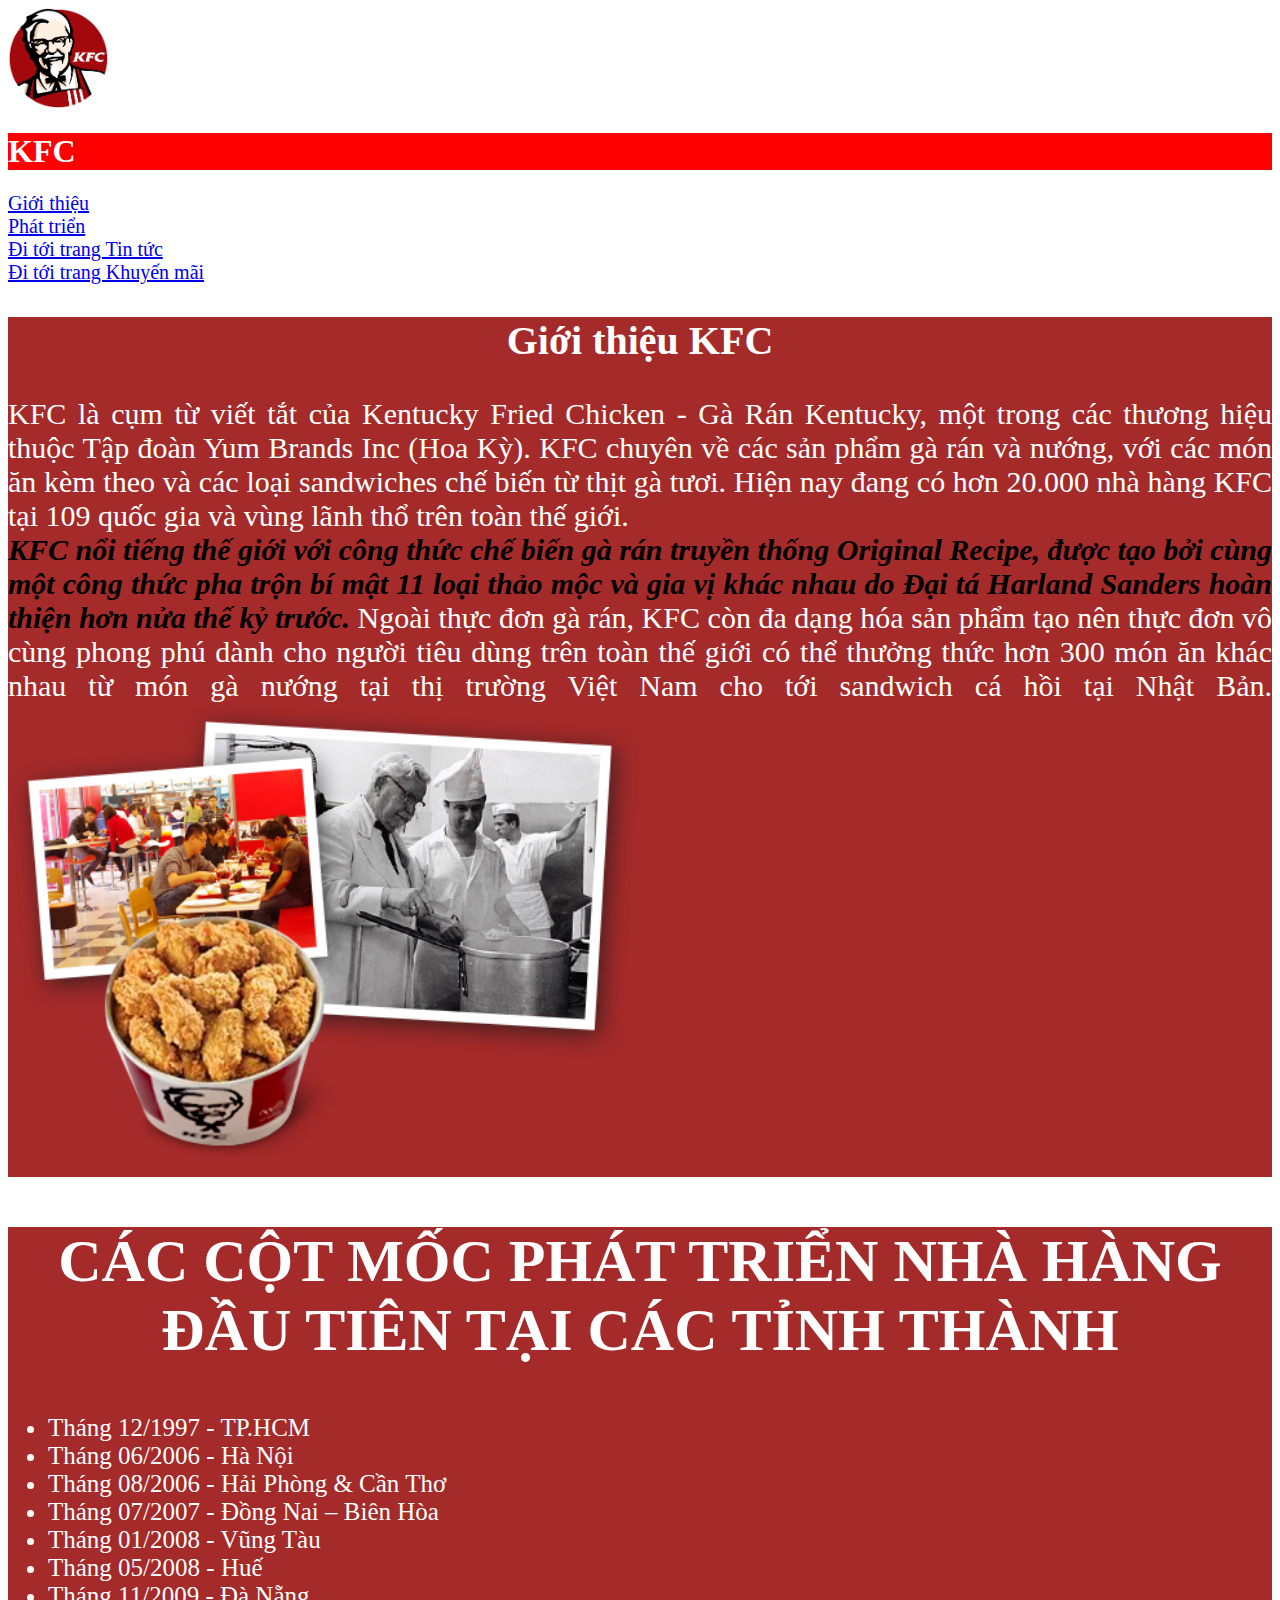
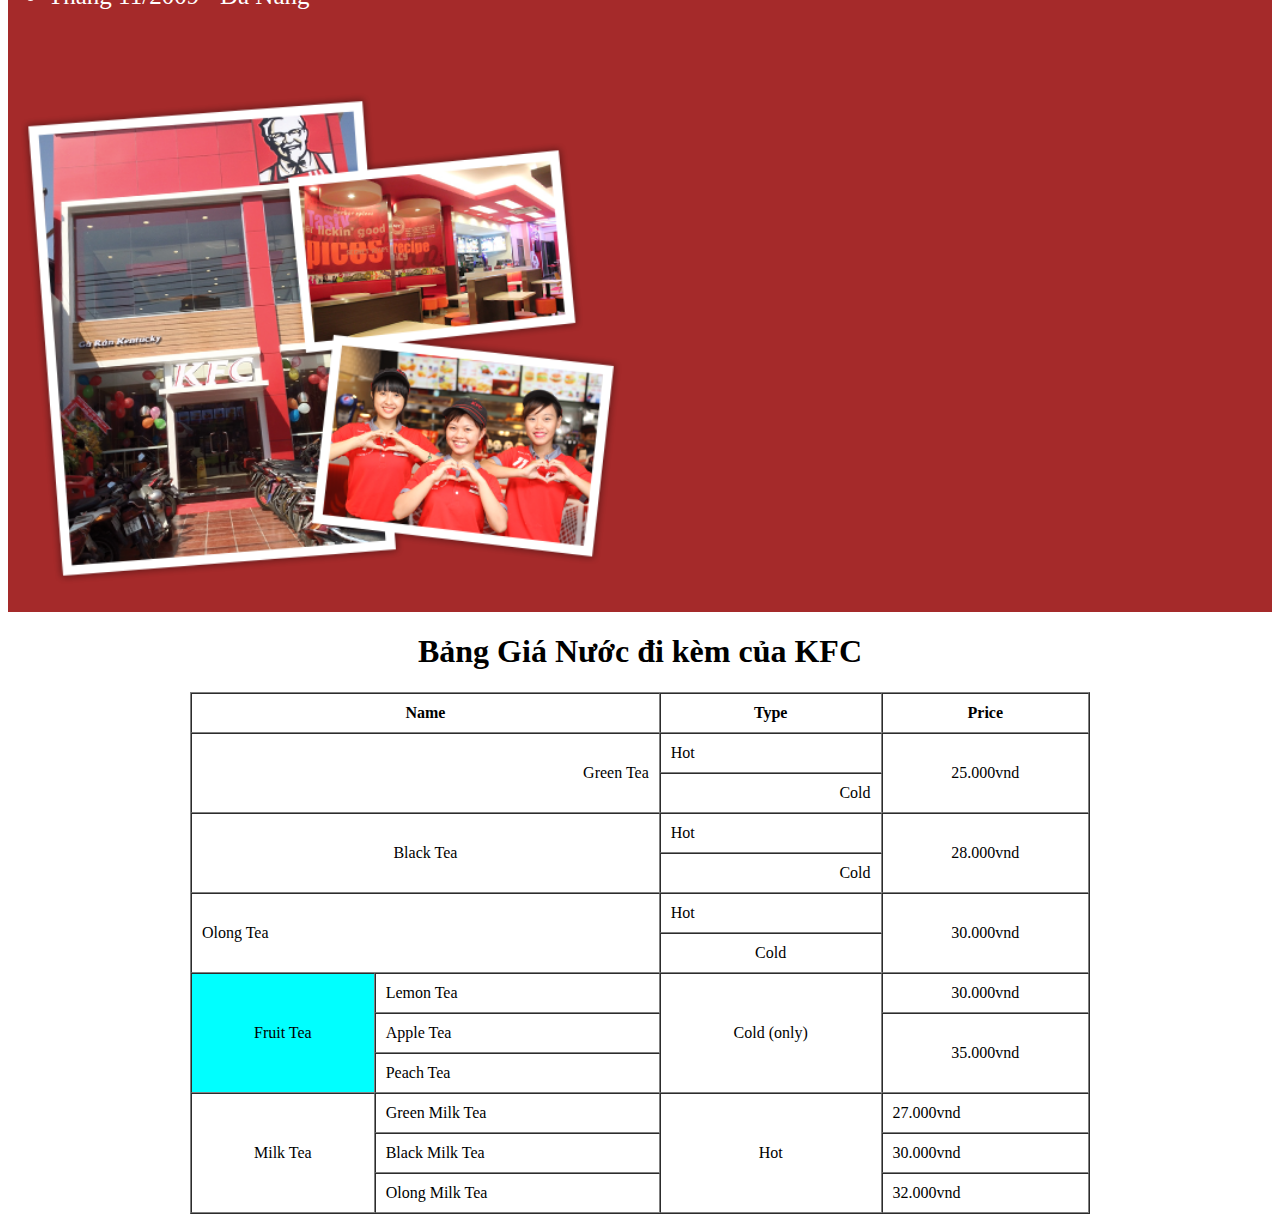
<file: baitap/WEB_KFC/CODE_WEB_KFC/index.html>
<!DOCTYPE html>
<html>
<head>
<meta http-equiv="Content-Type" content="text/html;charset=UTF-8">
<meta name="description" content="This is about kfc website">
<title>INDEX KFC</title>
</head>

<body>
    <div>
        <img src="../MIG_KFC/logo.png" width="100px" height="100px" alt="">
        <h1 style="background-color: red; color: white; text-align: left;" >KFC</h1>
    </div>

    <div style="background-color: white; color: blue; font-size: 20px; " >
        <a href="#info">Giới thiệu</a>
        <br>
        <a href="#develop">Phát triển</a>
        <br>
        <a href="./Tintuc.html">Đi tới trang Tin tức</a>
        <br>
        <a href="https://kfcvietnam.com.vn/vn/khuyen-mai.html"> Đi tới trang Khuyến mãi</a>
    </div>

    <div style="background-color: brown; color: white;" id="info">
        <h2 style="text-align: center; font-size:40px; color: white;" >Giới thiệu KFC</h2>
        <p style="font-size: 30px; text-align: justify; ">
            KFC là cụm từ viết tắt của Kentucky Fried Chicken - Gà Rán Kentucky, một trong các thương hiệu thuộc Tập đoàn Yum Brands Inc (Hoa Kỳ). KFC chuyên về các sản phẩm gà rán và nướng, với các món ăn kèm theo và các loại sandwiches chế biến từ thịt gà tươi. Hiện nay đang có hơn 20.000 nhà hàng KFC tại 109 quốc gia và vùng lãnh thổ trên toàn thế giới.
            <br>

            <b style="color: black;">
                <i>
                    KFC nổi tiếng thế giới với công thức chế biến gà rán truyền thống Original Recipe, được tạo bởi cùng một công thức pha trộn bí mật 11 loại thảo mộc và gia vị khác nhau do Đại tá Harland Sanders hoàn thiện hơn nửa thế kỷ trước.
                </i>
            </b>
            Ngoài thực đơn gà rán, KFC còn đa dạng hóa sản phẩm tạo nên thực đơn vô cùng phong phú dành cho người tiêu dùng trên toàn thế giới có thể thưởng thức hơn 300 món ăn khác nhau từ món gà nướng tại thị trường Việt Nam cho tới sandwich cá hồi tại Nhật Bản.
            <img src="../MIG_KFC/about-pic-1.png" width="50%">
        </p>
    </div>

    <div style="color: white; background-color: brown; font-size: 40px;" id="develop">
        <h2 style="text-align: center;" >CÁC CỘT MỐC PHÁT TRIỂN NHÀ HÀNG ĐẦU TIÊN TẠI CÁC TỈNH THÀNH</h2>
        <ul text-align: center ; style="font-size: 25px;">
            <li>Tháng 12/1997 - TP.HCM</li>
            <li>Tháng 06/2006 - Hà Nội</li>
            <li>Tháng 08/2006 - Hải Phòng & Cần Thơ</li>
            <li>Tháng 07/2007 - Đồng Nai – Biên Hòa</li>
            <li>Tháng 01/2008 - Vũng Tàu</li>
            <li>Tháng 05/2008 - Huế</li>
            <li>Tháng 11/2009 - Đà Nẵng</li>
        </ul>

    <br>
    <img src="../MIG_KFC/about-pic-3.png" width="50%">

    </div>

    <div>
        <h1 style="text-align:center;">Bảng Giá Nước đi kèm của KFC</h1>

    </div>

    <table border="1px" style="width: 900px ; height: 400px;" align="center" cellspacing="0px" cellpadding="10px" >
        <tr>
            <th colspan="2">Name</th>
            <th>Type</th>
            <th>Price</th>
        </tr>

        <tr>
            <td rowspan="2" colspan="2" align="right"  >Green Tea</td>
            <td>Hot</td>
            <td rowspan="2" align="center" >25.000vnd</td>
        </tr>

        <tr>
            <td align="right" >Cold</td>
        </tr>

        <tr>
            <td colspan="2" rowspan="2" align="center" >Black Tea</td>
            <td>Hot</td>
            <td rowspan="2" align="center">28.000vnd</td>
        </tr>
        
        <tr>
            <td align="right">Cold</td>
        </tr>

        <tr>
            <td rowspan="2" colspan="2">Olong Tea</td>
            <td>Hot</td>
            <td rowspan="2" align="center">30.000vnd</td>
        </tr>
        
        <tr>
            <td align="center">Cold</td>
        </tr>

        <tr>
            <td rowspan="3" align="center" bgcolor="aqua">Fruit Tea</td>
            <td>Lemon Tea</td>
            <td rowspan="3" align="center">Cold (only)</td>
            <td align="center">30.000vnd</td>        
        </tr>

        <tr>
            <td>Apple Tea</td>
            <td rowspan="2" align="center">35.000vnd</td>
        </tr>

        <tr>
            <td>Peach Tea</td>
        </tr>
        
        <tr>    
            <td rowspan="3" align="center">Milk Tea</td>
            <td>Green Milk Tea</td>
            <td rowspan="3" align="center">Hot</td>
            <td>27.000vnd</td>
        </tr>

        <tr>
            <td>Black Milk Tea</td>
            <td>30.000vnd</td>
        </tr>

        <tr>
            <td>Olong Milk Tea</td>
            <td>32.000vnd</td>
        </tr>
        
    </table>

</body>


</html>
</file>
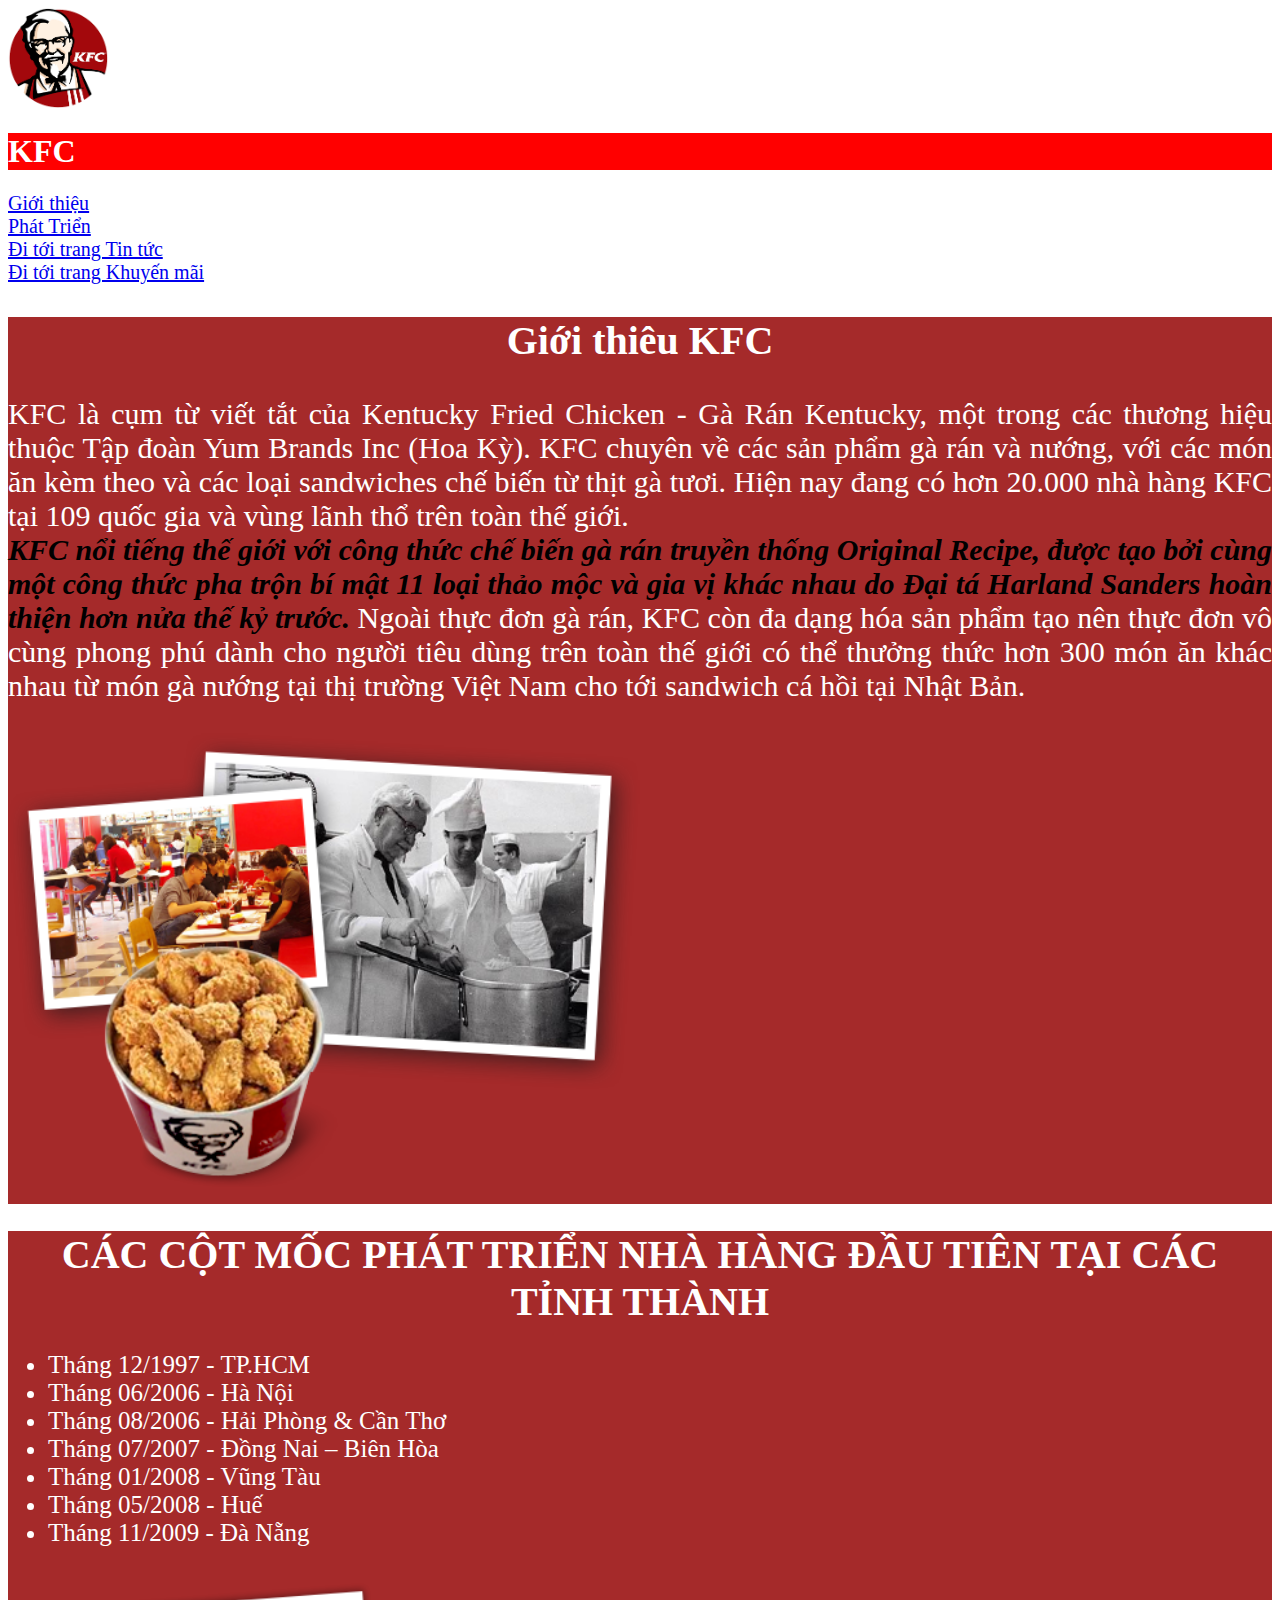
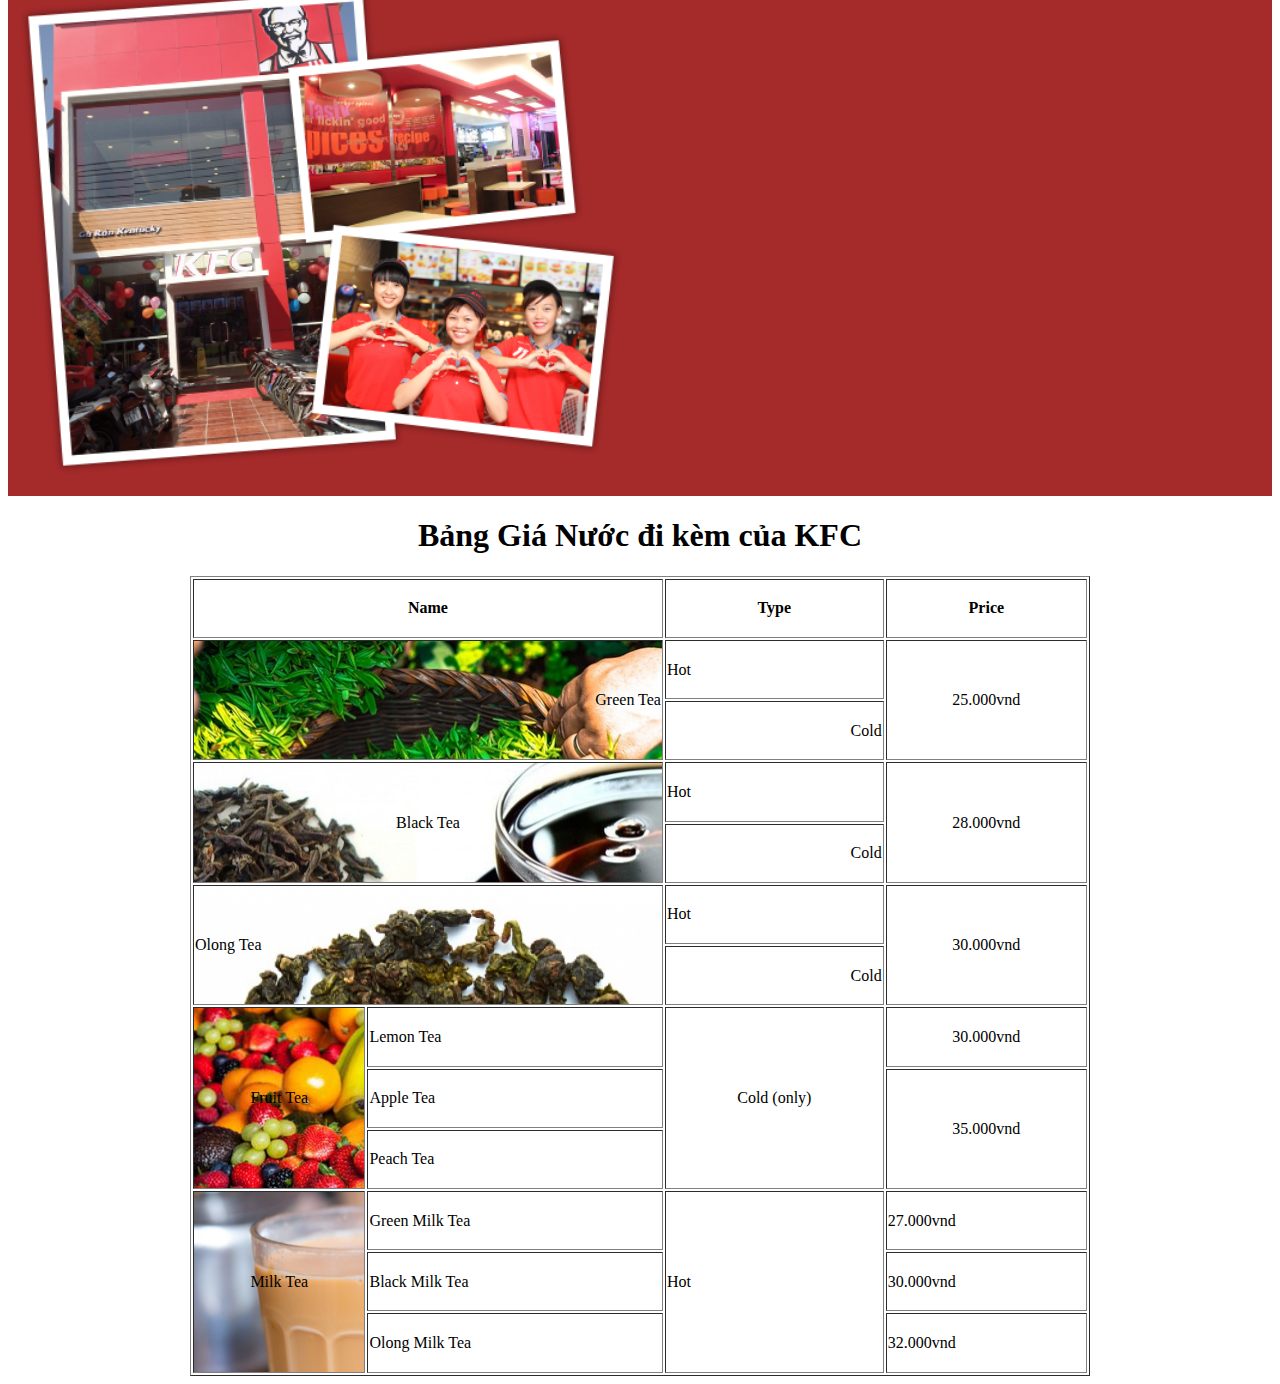
<file: Buoi_1/KFC/bai-tap/index.html>
<!DOCTYPE html>
<html>
<head>
	<title>Document</title>
</head>
<body>
	<div>
		<img src="img/logo.png" width="100px" height="100px">
		<h1 style="background-color: red;color: white;text-align: left">KFC</h1>
	</div>
	<div style="font-size:20px;">
		<a href="#intro">Giới thiệu</a><br>
		<a href="#development">Phát Triển</a><br>
		<a href="news/news.html">Đi tới trang Tin tức</a><br>
		<a href="https://kfcvietnam.com.vn/vn/khuyen-mai.html">Đi tới trang Khuyến mãi</a>
	</div>
	<div style="color:white;background-color:brown" id="intro">
		<h2 style="text-align: center;font-size:40px;" >Giới thiêu KFC</h2>
		<p style="font-size:30px;text-align: justify">KFC là cụm từ viết tắt của Kentucky Fried Chicken - Gà Rán Kentucky, một trong các thương hiệu thuộc Tập đoàn Yum Brands Inc (Hoa Kỳ). KFC chuyên về các sản phẩm gà rán và nướng, với các món ăn kèm theo và các loại sandwiches chế biến từ thịt gà tươi. Hiện nay đang có hơn 20.000 nhà hàng KFC tại 109 quốc gia và vùng lãnh thổ trên toàn thế giới.<br>

		<b style="color:black;"><i>KFC nổi tiếng thế giới với công thức chế biến gà rán truyền thống Original Recipe, được tạo bởi cùng một công thức pha trộn bí mật 11 loại thảo mộc và gia vị khác nhau do Đại tá Harland Sanders hoàn thiện hơn nửa thế kỷ trước.</i></b> Ngoài thực đơn gà rán, KFC còn đa dạng hóa sản phẩm tạo nên thực đơn vô cùng phong phú dành cho người tiêu dùng trên toàn thế giới có thể thưởng thức hơn 300 món ăn khác nhau từ món gà nướng tại thị trường Việt Nam cho tới sandwich cá hồi tại Nhật Bản.
		</p>
		<img src="img/about-pic-1.png" width="50%">
	</div>
	<div style="color:white;background-color:brown" id="development">
		<h1 style="text-align: center;font-size:40px;">CÁC CỘT MỐC PHÁT TRIỂN NHÀ HÀNG ĐẦU TIÊN TẠI CÁC TỈNH THÀNH</h1>
		<ul style="font-size:25px;">
			<li>Tháng 12/1997 - TP.HCM</li>
			<li>Tháng 06/2006 - Hà Nội</li>
			<li>Tháng 08/2006 - Hải Phòng & Cần Thơ</li>
			<li>Tháng 07/2007 - Đồng Nai – Biên Hòa</li>
			<li>Tháng 01/2008 - Vũng Tàu</li>
			<li>Tháng 05/2008 - Huế</li>
			<li>Tháng 11/2009 - Đà Nẵng</li>
		</ul>
		<img src="img/about-pic-3.png" width="50%">
	</div>
	<div>
		<h1 style="text-align: center;">Bảng Giá Nước đi kèm của KFC</h1>
			<table border="1" width="900px;" height="800px" align="center">
			<tr>
				<th colspan="2" >Name</th>
				<th>Type</th>
				<th>Price</th>
			</tr>
			<tr>
				<td colspan="2" rowspan="2" background="img/greentea.jpg" align="right">Green Tea</td>
				<td>Hot</td>
				<td rowspan="2" align="center">25.000vnd</td>
			</tr>
			<tr>
				<td align="right" >Cold</td>
			</tr>
			<tr>
				<td colspan="2" rowspan="2" background="img/blacktea.jpg" align="center">Black Tea</td>
				<td>Hot</td>
				<td rowspan="2" align="center">28.000vnd</td>
			</tr>
			<tr>
				<td align="right">Cold</td>
			</tr>
			<tr>
				<td colspan="2" rowspan="2" background="img/olongtea.jpg">Olong Tea</td>
				<td>Hot</td>
				<td rowspan="2" align="center">30.000vnd</td>
			</tr>
			<tr>
				<td align="right">Cold</td>
			</tr>
			<tr>
				<td rowspan="3" background="img/fruit.jpg" align="center">Fruit Tea</td>
				<td>Lemon Tea</td>
				<td rowspan="3" align="center">Cold (only)</td>
				<td align="center">30.000vnd</td>
			</tr>
			<tr>
				<td>Apple Tea</td>
				<td rowspan="2" align="center">35.000vnd</td>
			</tr>
			<tr>
				<td>Peach Tea</td>
			</tr>
			<tr>
				<td rowspan="3" background="img/milktea.png" align="center">Milk Tea</td>
				<td>Green Milk Tea</td>
				<td rowspan="3">Hot</td>
				<td>27.000vnd</td>
			</tr>
			<tr>
				<td>Black Milk Tea</td>
				<td>30.000vnd</td>
			</tr>
			<tr>
				<td>Olong Milk Tea</td>
				<td>32.000vnd</td>
			</tr>
			
		</table>
	</div>
</body>
</html>
</file>
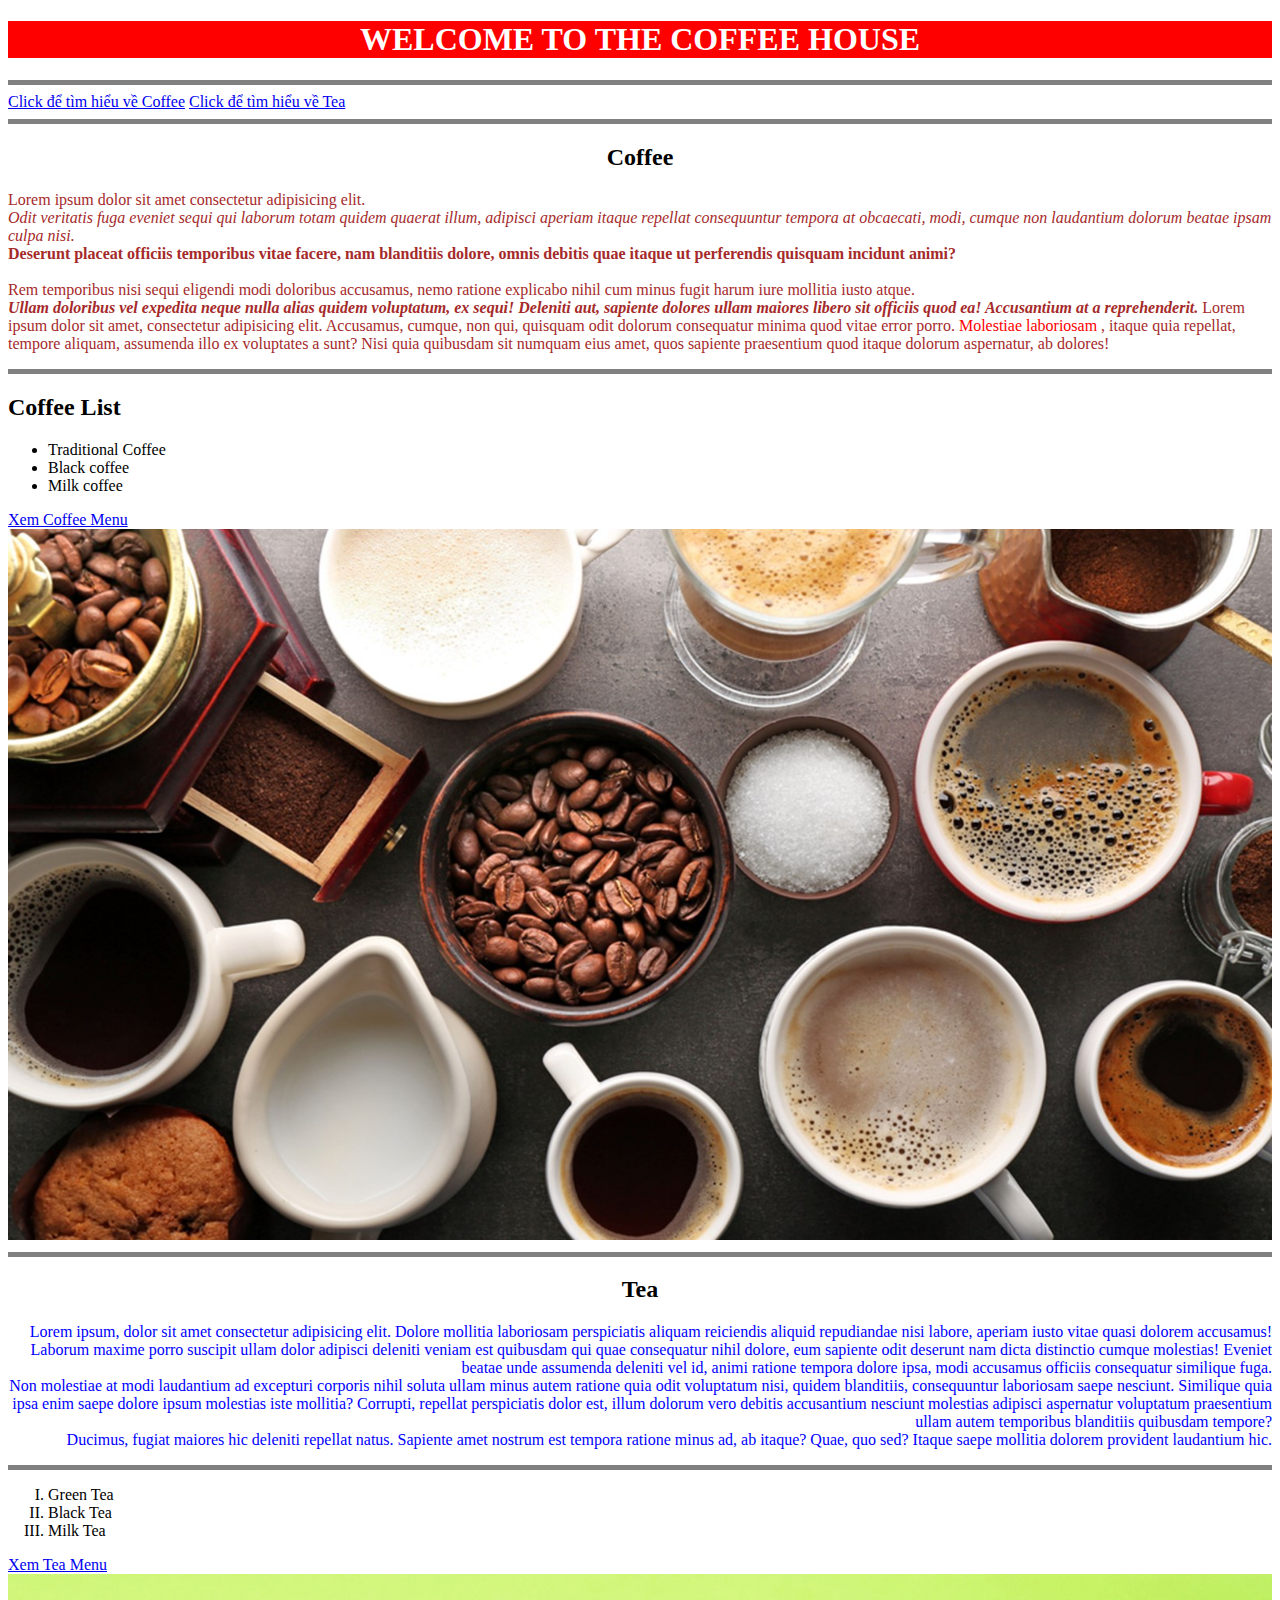
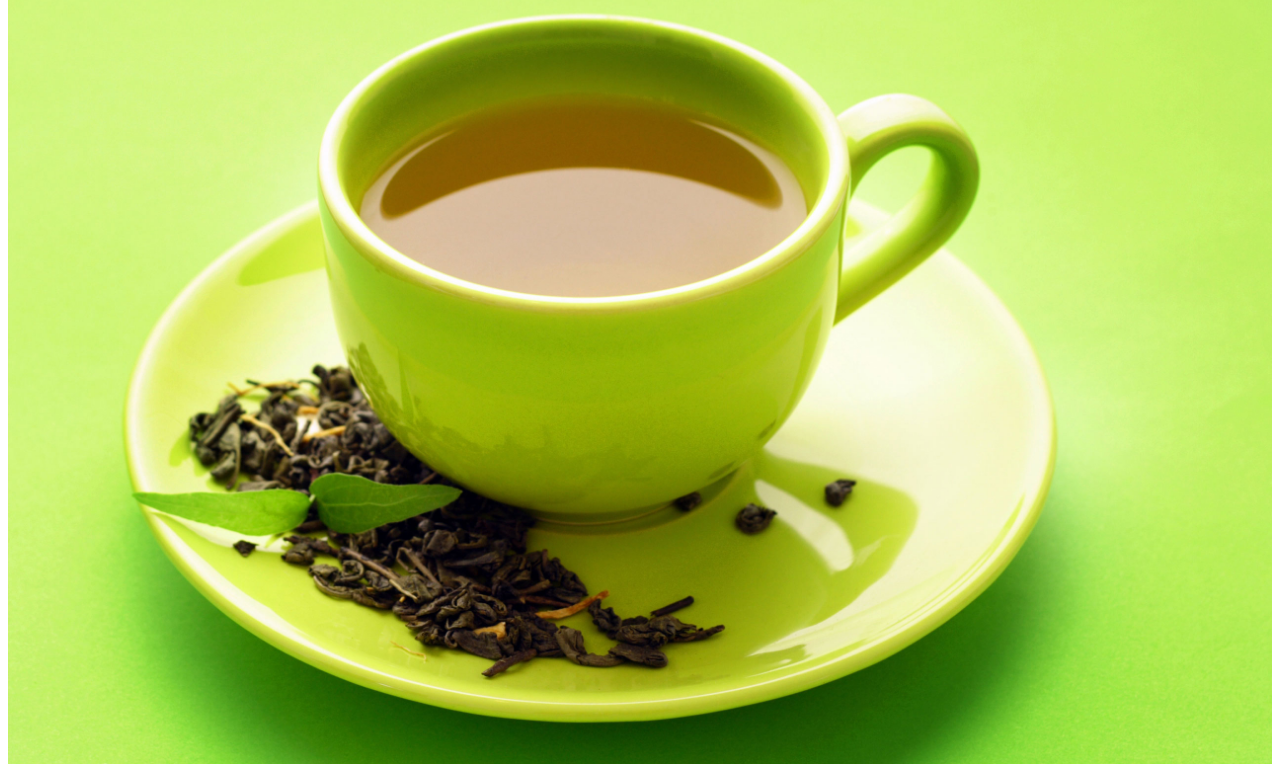
<file: Buoi_1/webCoffee/webCoffee/index.html>
<!DOCTYPE html>
<html>

<head>
    <meta http-equiv="Content-Type" content="text/html;charset=UTF-8">
    <meta name="description" content="Trang web này là về coffee và tea">
    <title>WEB COFFEE</title>
</head>

<body>
    <!-- tiêu đề của website -->
  
    <!-- CSS inline -->
    <h1 class="" id="" style="color:white; background-color: red; text-align: center;">WELCOME TO THE COFFEE HOUSE</h1>   
    <hr size="5px" noshade>
    <!-- khu vực của thẻ liên kết -->
    <!-- Liên kết nội -->
    <!-- <a href="mailto:webcoffee.gmail.com">Mail</a> -->
    <a href="#coffee">Click để tìm hiểu về Coffee</a>
    <a href="#tea">Click để tìm hiểu về Tea</a>
    <hr size="5px" noshade>
    <h2 style="text-align: center;" id="coffee">Coffee</h2>
    <p style="color: brown;">
        Lorem ipsum dolor sit amet consectetur adipisicing elit. 
        <br>
        <i>
            Odit veritatis fuga eveniet sequi qui laborum totam quidem quaerat illum, adipisci aperiam itaque repellat consequuntur tempora at obcaecati, modi, cumque non laudantium dolorum beatae ipsam culpa nisi.
        </i> <br>
        <b>
            Deserunt placeat officiis temporibus vitae facere, nam blanditiis dolore, omnis debitis quae itaque ut perferendis quisquam incidunt animi? 
        </b> <br> <br>
         Rem temporibus nisi sequi eligendi modi doloribus accusamus, nemo ratione explicabo nihil cum minus fugit harum iure mollitia iusto atque.
         <br>
          <i>
              <b>
                Ullam doloribus vel expedita neque nulla alias quidem voluptatum, ex sequi! Deleniti aut, sapiente dolores ullam maiores libero sit officiis quod ea! Accusantium at a reprehenderit.
              </b>
          </i>  Lorem ipsum dolor sit amet, consectetur adipisicing elit. Accusamus, cumque, non qui, quisquam odit dolorum consequatur minima quod vitae error porro.
          <span style="color: red;">Molestiae laboriosam</span> , itaque quia repellat, tempore aliquam, assumenda illo ex voluptates a sunt? Nisi quia quibusdam sit numquam eius amet, quos sapiente praesentium quod itaque dolorum aspernatur, ab dolores!
    </p>
    <hr size="5px" noshade>
    <!-- Vùng của coffee list -->
    <h2>Coffee List</h2>
    <!-- danh sách không có thứ tự -->
    <ul>
        <li>Traditional Coffee</li>
        <li>Black coffee</li>
        <li>Milk coffee</li>
    </ul>
    <!-- Emmet -->
    <!-- ul>li*3 -->
    <!-- liên kêt ngoại -->
    <!-- đường dẫn tuyệt đối -->
    <!-- <a href="E:\Front-End\Online\HTML\webCoffee\coffee\coffee.html">Xem Coffee Menu</a>
    <a href="https://www.thecoffeehouse.com/">Đi tới trang coffee house</a> -->

    <!-- đường dẫn tương đối -->
    <!-- <a href="../webCoffee/coffee/coffee.html">Xem Coffee Menu</a> -->
    <a href="./coffee/coffee.html" target="_blank">Xem Coffee Menu</a>  
    <img src="./img/coffee.jpg" alt="coffee" style="width: 100%;">

    <hr size="5px" noshade>
    <h2 style="text-align: center;" id="tea">Tea</h2>
    <p style="color: blue; text-align: right;">
        Lorem ipsum, dolor sit amet consectetur adipisicing elit. Dolore mollitia laboriosam perspiciatis aliquam reiciendis aliquid repudiandae nisi labore, aperiam iusto vitae quasi dolorem accusamus! <br>
         Laborum maxime porro suscipit ullam dolor adipisci deleniti veniam est quibusdam qui quae consequatur nihil dolore, eum sapiente odit deserunt nam dicta distinctio cumque molestias! Eveniet beatae unde assumenda deleniti vel id, animi ratione tempora dolore ipsa, modi accusamus officiis consequatur similique fuga.
         <br>
          Non molestiae at modi laudantium ad excepturi corporis nihil soluta ullam minus autem ratione quia odit voluptatum nisi, quidem blanditiis, consequuntur laboriosam saepe nesciunt. Similique quia ipsa enim saepe dolore ipsum molestias iste mollitia? Corrupti, repellat perspiciatis dolor est, illum dolorum vero debitis accusantium nesciunt molestias adipisci aspernatur voluptatum praesentium ullam autem temporibus blanditiis quibusdam tempore?
          <br>
           Ducimus, fugiat maiores hic deleniti repellat natus. Sapiente amet nostrum est tempora ratione minus ad, ab itaque? Quae, quo sed? Itaque saepe mollitia dolorem provident laudantium hic.
    </p>
    <hr size="5px" noshade>
    <!-- danh sách có thứ tự -->
    <ol type="I">
        <li>Green Tea</li>
        <li>Black Tea</li>
        <li>Milk Tea</li>
    </ol>
    <a href="./tea/tea.html" target="_blank">Xem Tea Menu</a>
    <img src="./img/Green-Tea.jpg" alt="Green tea" style="width: 100%;">
</body>

</html>
</file>
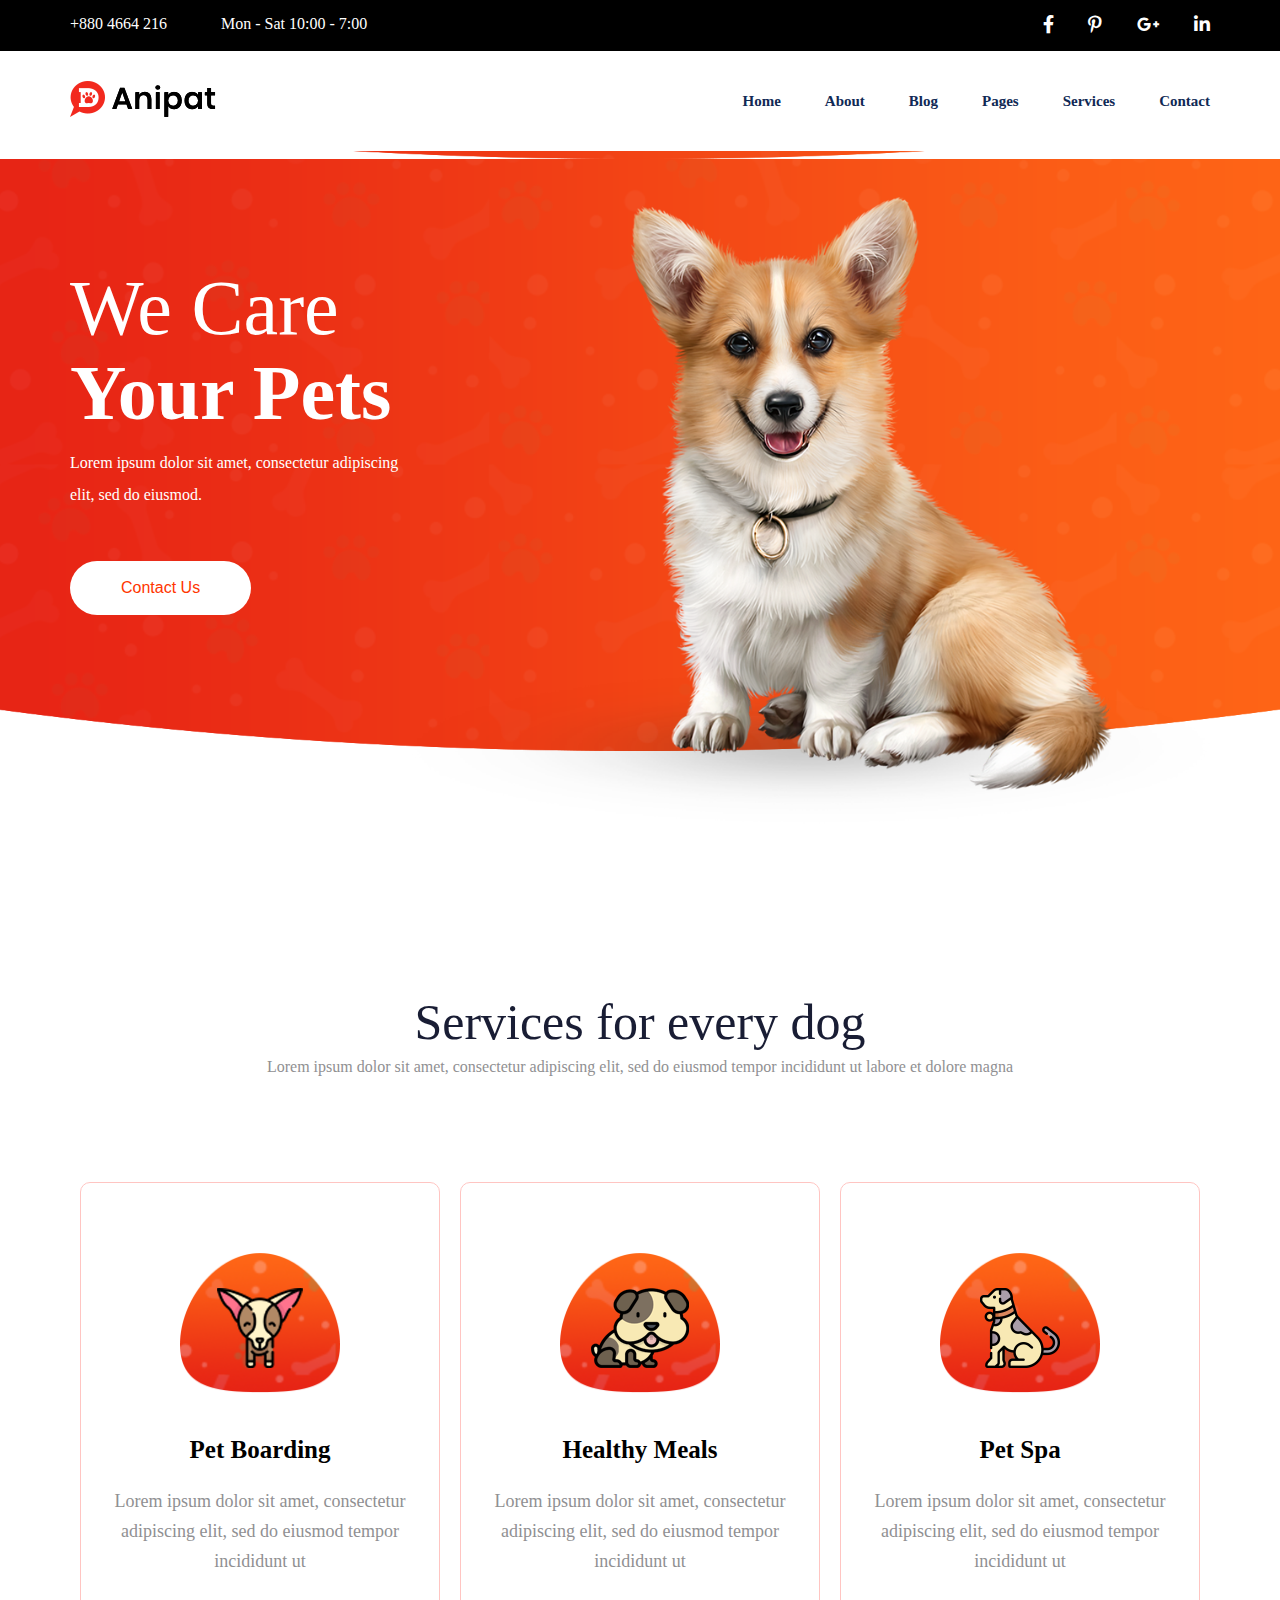
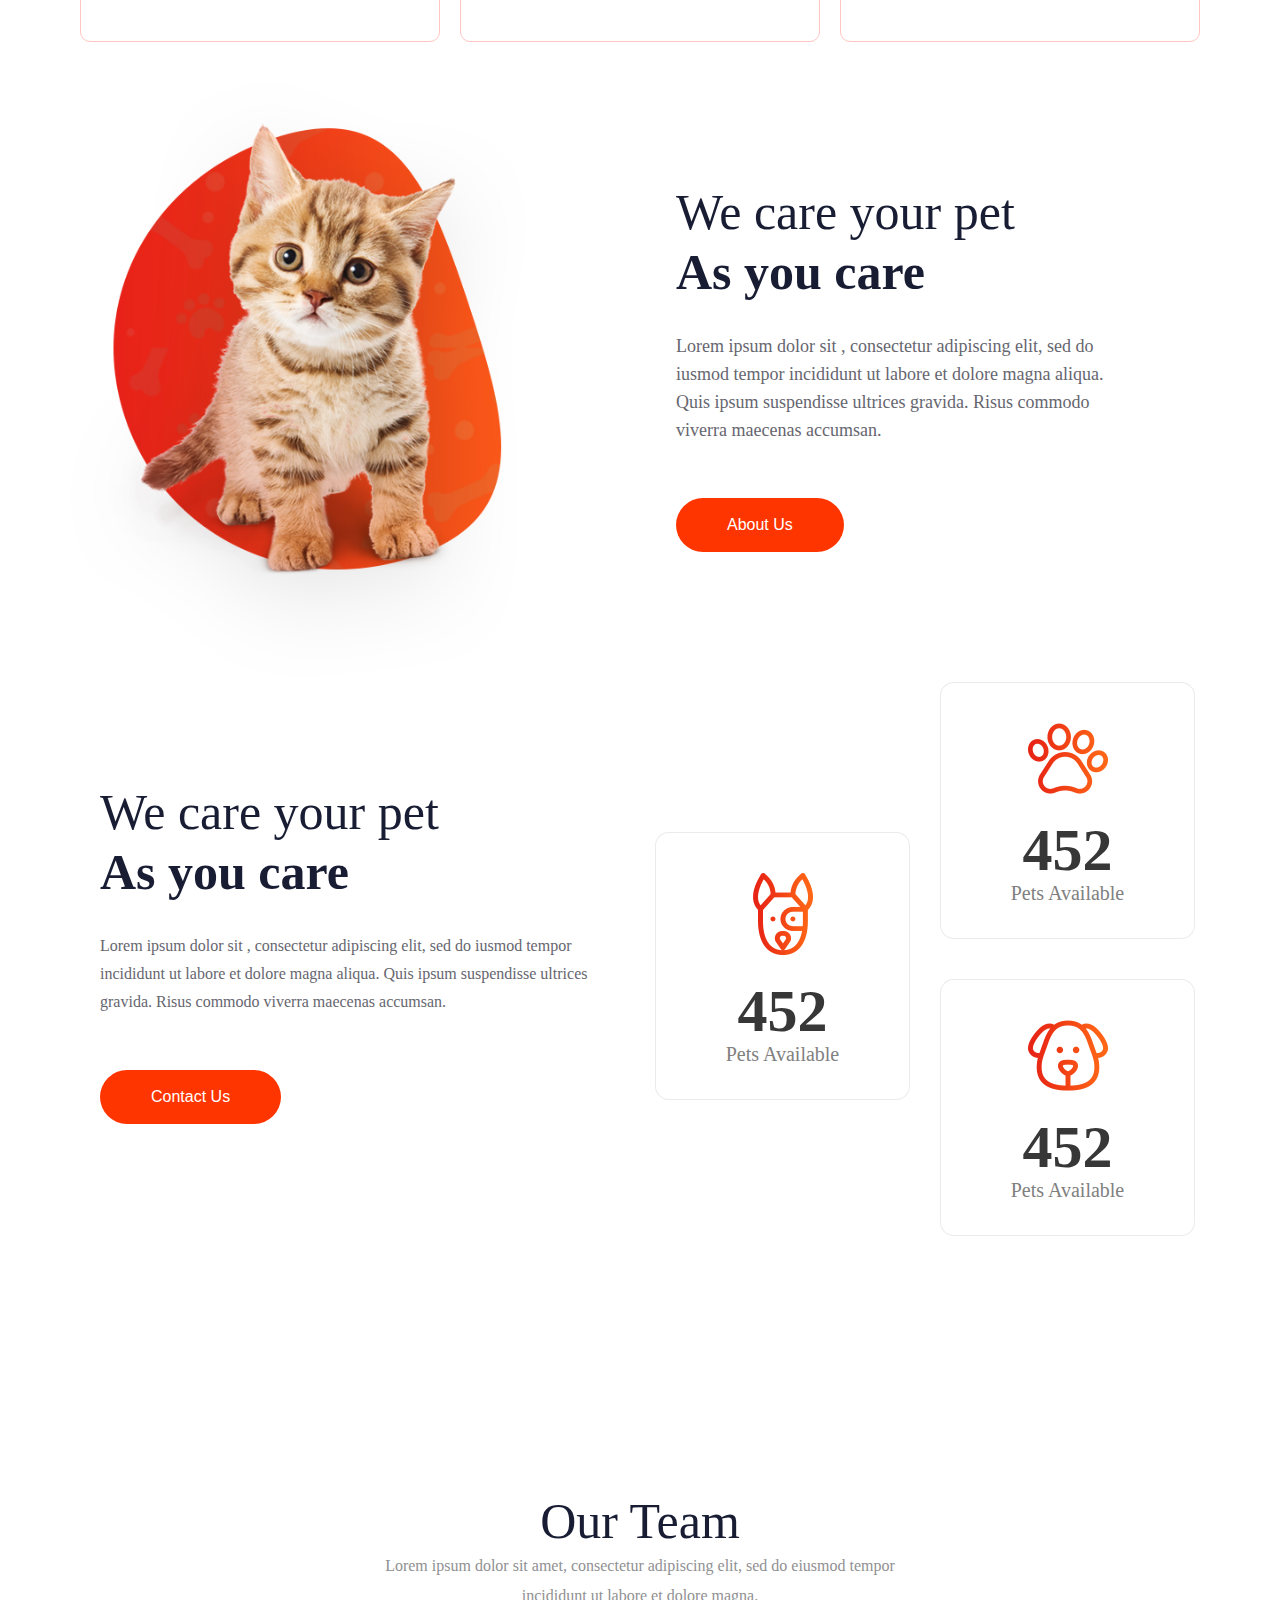
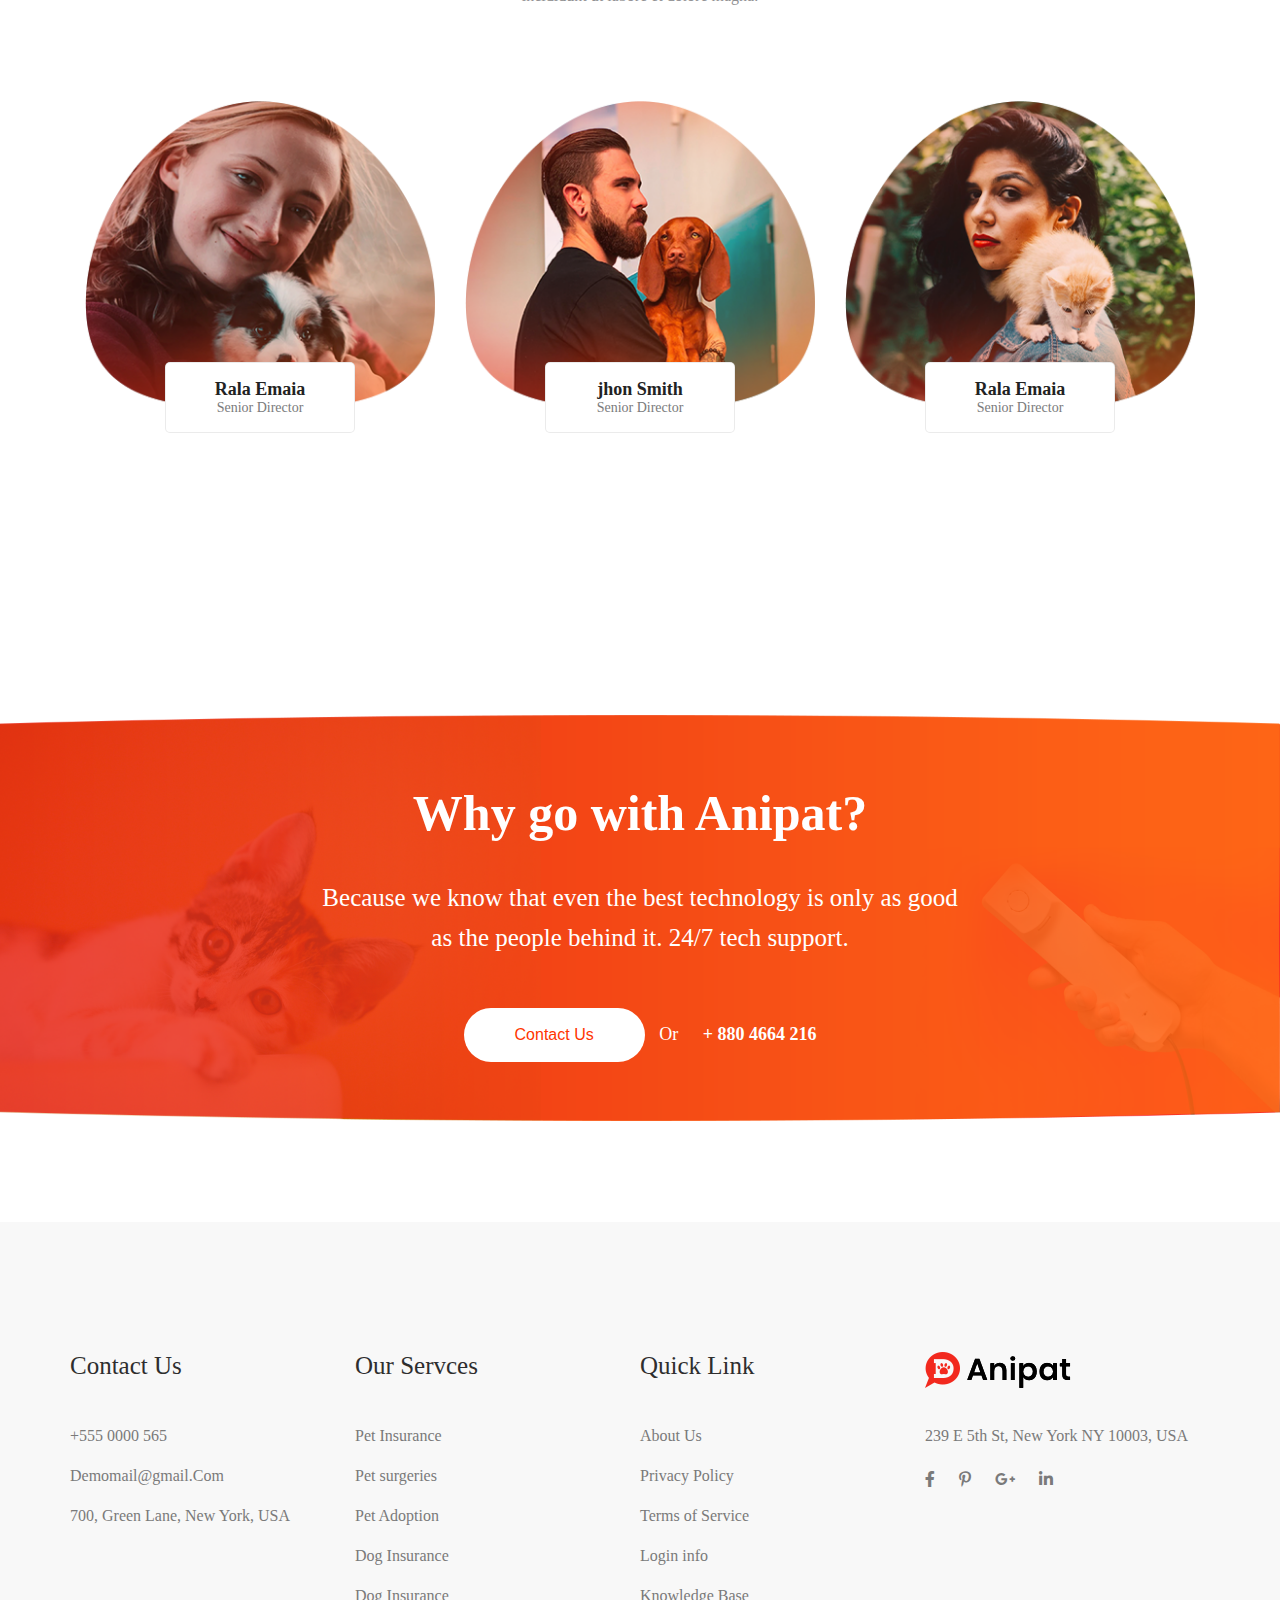
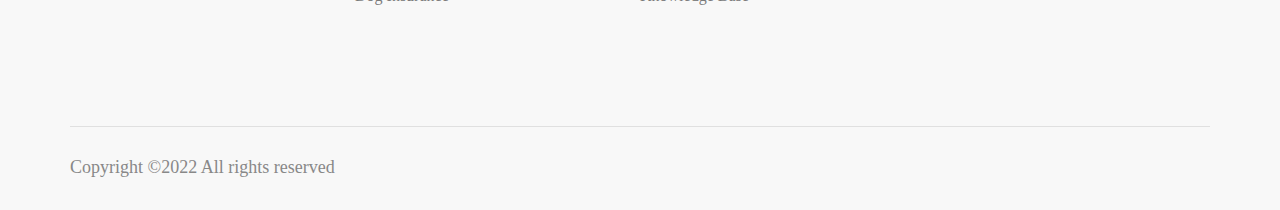
<file: Buoi_2/CyberAnipat-codemau/CyberAnipat-main/index.html>
<!DOCTYPE html>
<html lang="en">

<head>
    <meta charset="UTF-8" />
    <meta http-equiv="X-UA-Compatible" content="IE=edge" />
    <meta name="viewport" content="width=device-width, initial-scale=1.0" />
    <title>Anipat</title>


    <link rel="stylesheet" href="https://cdnjs.cloudflare.com/ajax/libs/font-awesome/5.15.4/css/all.min.css"
        integrity="sha512-1ycn6IcaQQ40/MKBW2W4Rhis/DbILU74C1vSrLJxCq57o941Ym01SwNsOMqvEBFlcgUa6xLiPY/NS5R+E6ztJQ=="
        crossorigin="anonymous" referrerpolicy="no-referrer" />
    <link rel="stylesheet" href="./css/style.css" />
</head>

<body>
    <div class="header">
        <div class="header__top">
            <div class="container">
                <div class="header__contact">
                    <a href="tel:0123456789"> +880 4664 216</a>
                    <span>Mon - Sat 10:00 - 7:00</span>
                </div>
                <div class="header__social">
                    <a class="" href="#">
                        <i class="fab fa-facebook-f"></i>
                    </a>
                    <a class="" href="#">
                        <i class="fab fa-pinterest-p"></i>
                    </a>
                    <a class="" href="#">
                        <i class="fab fa-google-plus-g"></i>
                    </a>
                    <a class="" href="#">
                        <i class="fab fa-linkedin-in"></i>
                    </a>
                </div>

                <div class="clear"></div>
            </div>
        </div>
        <div class="header__main container">
            <a href="#">
                <img src="./img/logo.png" alt="logo">
            </a>
            <ul>
                <li><a href="#">home</a></li>
                <li><a href="#">about</a></li>
                <li><a href="#">blog</a></li>
                <li><a href="#">pages</a></li>
                <li><a href="#">services</a></li>
                <li><a href="#">contact</a></li>
            </ul>
            <div class="clear"></div>
        </div>
    </div>
    <div class="carousel">
        <div class="container">
            <div class="carousel__left">
                <h1>We Care
                    <br>
                    <span>Your Pets</span>
                </h1>
                <p>
                    Lorem ipsum dolor sit amet, consectetur
                    adipiscing elit, sed do eiusmod.
                </p>
                <button class="btn">Contact Us</button>
            </div>
            <div class="carousel__right">
                <img src="./img/dog.png" alt="dog">
            </div>
            <div class="clear"></div>
        </div>
    </div>
    <div class="services">
        <div class="container">

            <div class="title">
                <h2>Services for every dog</h2>
                <p>Lorem ipsum dolor sit amet, consectetur adipiscing elit, sed do eiusmod tempor incididunt ut labore
                    et
                    dolore magna</p>
            </div>
            <div class="services__content">
                <div class="services__item">
                    <div class="services__bg">
                        <div class="services__img">

                            <img src="./img/service_icon_1.png" alt="">

                        </div>
                        <h3>Pet Boarding</h3>
                        <p>Lorem ipsum dolor sit amet, consectetur adipiscing elit, sed do eiusmod tempor incididunt ut
                        </p>
                    </div>

                </div>
                <div class="services__item">
                    <div class="services__bg">
                        <div class="services__img">

                            <img src="./img/service_icon_2.png" alt="">

                        </div>

                        <h3>Healthy Meals</h3>
                        <p>Lorem ipsum dolor sit amet, consectetur adipiscing elit, sed do eiusmod tempor incididunt ut
                        </p>
                    </div>

                </div>
                <div class="services__item">
                    <div class="services__bg">
                        <div class="services__img">

                            <img src="./img/service_icon_3.png" alt="">

                        </div>
                        <h3>Pet Spa</h3>
                        <p>Lorem ipsum dolor sit amet, consectetur adipiscing elit, sed do eiusmod tempor incididunt ut
                        </p>
                    </div>

                </div>
            </div>
        </div>
    </div>
    <div class="petCare">
        <div class="container">
            <div class="petCare__left">
                <img src="./img/pet_care.png" alt="">
            </div>
            <div class="petCare__right">
                <div class="title">
                    <h2>We care your pet
                        <br>
                        <span>As you care</span>
                    </h2>
                </div>
                <p>Lorem ipsum dolor sit , consectetur adipiscing elit, sed do
                    iusmod tempor incididunt ut labore et dolore magna aliqua.
                    Quis ipsum suspendisse ultrices gravida. Risus commodo
                    viverra maecenas accumsan.</p>
                <button class="btn btn--type2">About Us</button>
            </div>
        </div>
    </div>
    <div class="help">
        <div class="container">
            <div class="help__left">
                <div class="title">
                    <h2>We care your pet
                        <br>
                        <span>As you care</span>
                    </h2>
                </div>
                <p>Lorem ipsum dolor sit , consectetur adipiscing elit, sed do
                    iusmod tempor incididunt ut labore et dolore magna aliqua.
                    Quis ipsum suspendisse ultrices gravida. Risus commodo
                    viverra maecenas accumsan.</p>
                <button class="btn btn--type2">Contact Us</button>
            </div>
            <div class="help__right">
                <div class="help__col1">
                    <div class="help__item">
                        <img src="./img/1.png" alt="">
                        <h3>452</h3>
                        <p>Pets Available</p>
                    </div>
                </div>
                <div class="help__col2">
                    <div class="help__item">
                        <img src="./img/2.png" alt="">
                        <h3>452</h3>
                        <p>Pets Available</p>
                    </div>
                    <div class="help__item">
                        <img src="./img/3.png" alt="">
                        <h3>452</h3>
                        <p>Pets Available</p>
                    </div>
                </div>
                <div class="clear"></div>
            </div>

            <div class="clear"></div>
        </div>
    </div>
    <div class="team">
        <div class="container">
            <div class="title">
                <h2>Our Team</h2>
                <p>Lorem ipsum dolor sit amet, consectetur adipiscing elit, sed do eiusmod tempor incididunt ut labore
                    et dolore magna.</p>
            </div>
            <div class="team__content">
                <div class="team__item">
                    <img src="./img/team1.png" alt="team1">
                    <div class="team__title">
                        <div class="team__titleMain">
                            <h3>Rala Emaia</h3>
                            <p>Senior Director</p>
                        </div>
                    </div>
                </div>
                <div class="team__item">
                    <img src="./img/team2.png" alt="team1">
                    <div class="team__title">
                        <div class="team__titleMain">

                            <h3>jhon Smith</h3>
                            <p>Senior Director</p>
                        </div>
                    </div>
                </div>
                <div class="team__item">
                    <img src="./img/team3.png" alt="team1">
                    <div class="team__title">
                        <div class="team__titleMain">

                            <h3>Rala Emaia</h3>
                            <p>Senior Director</p>
                        </div>
                    </div>
                </div>
                <div class="clear"></div>
            </div>
        </div>
    </div>
    <div class="contact">
        <div class="contact__content">
            <h2>Why go with Anipat?</h2>
            <p>Because we know that even the best technology is only as good as the people behind it. 24/7 tech support.</p>
            <div class="conatct__info">
                <button class="btn">Contact Us</button>
                <span>Or</span>
                <a href="">+ 880 4664 216</a>
            </div>
        </div>
    </div>
    <div class="footer">
        <div class="container">
            <div class="footer__top">
                <div class="footer__item">
                    <h2>Contact Us</h2>
                    <ul>
                        <li><a href="#">+555 0000 565</a></li>
                        <li><a href="#">Demomail@gmail.Com</a></li>
                        <li><a href="#">700, Green Lane, New York, USA</a></li>
                    </ul>
                </div>
                <div class="footer__item">
                    <h2>Our Servces</h2>
                    <ul>
                        <li><a href="#">Pet Insurance</a></li>
                        <li><a href="#">Pet surgeries</a></li>
                        <li><a href="#">Pet Adoption</a></li>
                        <li><a href="#">Dog Insurance</a></li>
                        <li><a href="#">Dog Insurance</a></li>
                    </ul>
                </div>
                <div class="footer__item">
                    <h2>Quick Link</h2>
                    <ul>
                        <li><a href="#">About Us</a></li>
                        <li><a href="#">Privacy Policy</a></li>
                        <li><a href="#">Terms of Service</a></li>
                        <li><a href="#">Login info</a></li>
                        <li><a href="#">Knowledge Base</a></li>
                    </ul>
                </div>
                <div class="footer__item">
                    <a href="#">
                        <img src="./img/logo.png" alt="logo">
                    </a>
                    <p>239 E 5th St, New York NY 10003, USA</p>
                    <div class="footer__social">
                        <a  href="#">
                            <i class="fab fa-facebook-f"></i>
                        </a>
                        <a  href="#">
                            <i class="fab fa-pinterest-p"></i>
                        </a>
                        <a  href="#">
                            <i class="fab fa-google-plus-g"></i>
                        </a>
                        <a  href="#">
                            <i class="fab fa-linkedin-in"></i>
                        </a>
                    </div>
                </div>
                <div class="clear"></div>
            </div>
            <div class="footer__bottom">
                <p>Copyright ©2022 All rights reserved</p>
            </div>
        </div>
    </div>




</body>

</html>
</file>
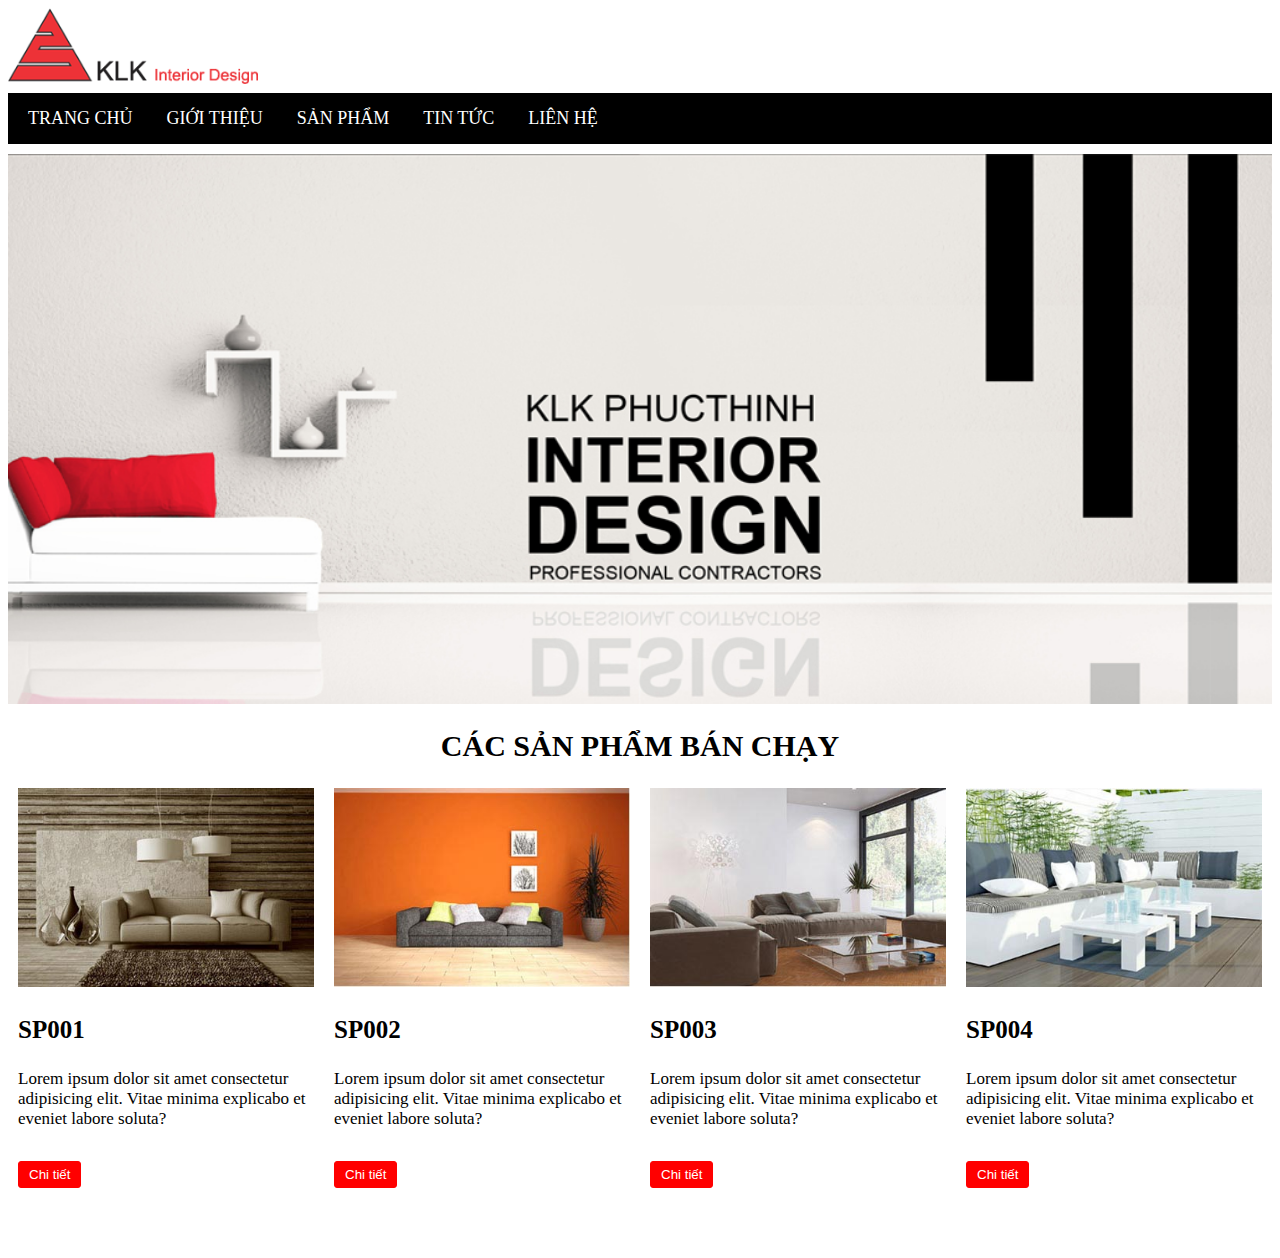
<file: Buoi_2/InteriorDesign/phantichbocuc/HTML/index.html>
<!DOCTYPE html>
<html lang="en">
<head>
    <meta charset="UTF-8">
    <meta http-equiv="X-UA-Compatible" content="IE=edge">
    <meta name="viewport" content="width=device-width, initial-scale=1.0">
    <title>Phan tich bo cuc</title>
    <link rel="stylesheet" href="../CSS/index.css">
</head>
<body>
    <!-- Header -->
    <div class="header" id="header">
        <img src="../image/LOGO.png" alt="LOGO">

        <!-- <ul>
            <li><a href="./index.html">TRANG CHỦ</a></li>
        
        </ul> -->

        <!-- ul>li*5>a (cú pháp Emmet) -->
        <ul>
            <li><a href="#">TRANG CHỦ</a></li>
            <li><a href="#">GIỚI THIỆU</a></li>
            <li><a href="#">SẢN PHẨM</a></li>
            <li><a href="#">TIN TỨC</a></li>
            <li><a href="#">LIÊN HỆ</a></li>
        </ul>
        
    </div>

    <!-- Carousel -->
    <div class="carousel"></div>
    
    <!-- Introduction -->
    <div class="intro"></div>

    <!-- Products -->
    <div class="products">
        <h2>CÁC SẢN PHẨM BÁN CHẠY</h2>
       
        
        <div class="products__content" >
             <!-- BEM -->
            <div class="products__item">
                <img src="../image/sp_1.jpg" alt="SP001">
                <h3>SP001</h3>
                <p>Lorem ipsum dolor sit amet consectetur adipisicing elit. Vitae minima explicabo et eveniet labore soluta?</p>
                 <button>Chi tiết</button>
             </div>
    
            <div class="products__item">
                <img src="../image/sp_2.jpg" alt="SP002">
                <h3>SP002</h3>
                <p>Lorem ipsum dolor sit amet consectetur adipisicing elit. Vitae minima explicabo et eveniet labore soluta?</p>
                <button>Chi tiết</button>
            </div>
    
            <div class="products__item">
                <img src="../image/sp_3.jpg" alt="SP003">
                <h3>SP003</h3>
                <p>Lorem ipsum dolor sit amet consectetur adipisicing elit. Vitae minima explicabo et eveniet labore soluta?</p>
                <button>Chi tiết</button>
            </div>
    
            <div class="products__item">
                <img src="../image/sp_4.jpg" alt="SP004">
                <h3>SP004</h3>
                <p>Lorem ipsum dolor sit amet consectetur adipisicing elit. Vitae minima explicabo et eveniet labore soluta?</p>
                <button>Chi tiết</button>

            </div>

         <div class="clear"></div>
            <!-- Đây chỉ là div rỗng để clear Float ở CSS, tránh ảnh hưởng các phần phía dưới -->
        </div>
        

    </div>

    <!-- banner -->
    <div class="banner"></div>

    <!-- Services -->
    <div class="services"></div>

    <!-- Footer -->
    <div class="footer"></div>

</body>
</html>
</file>
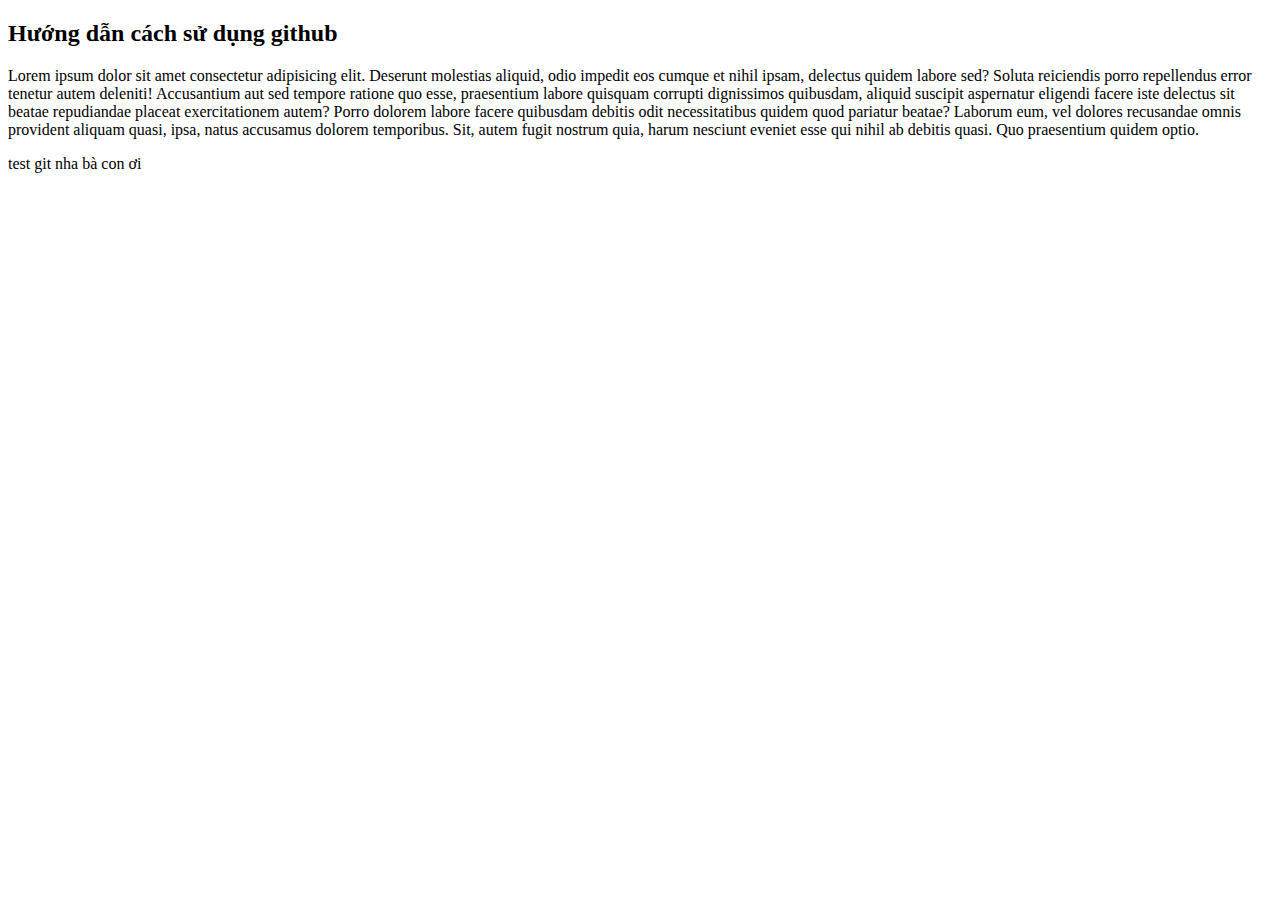
<file: index.html.html>
<!DOCTYPE html>
<html lang="en">
<head>
    <meta charset="UTF-8">
    <meta http-equiv="X-UA-Compatible" content="IE=edge">
    <meta name="viewport" content="width=device-width, initial-scale=1.0">
    <title>Document</title>
</head>
<body>
    <h2>Hướng dẫn cách sử dụng github</h2>

    <p>Lorem ipsum dolor sit amet consectetur adipisicing elit. Deserunt molestias aliquid, odio impedit eos cumque et nihil ipsam, delectus quidem labore sed? Soluta reiciendis porro repellendus error tenetur autem deleniti! Accusantium aut sed tempore ratione quo esse, praesentium labore quisquam corrupti dignissimos quibusdam, aliquid suscipit aspernatur eligendi facere iste delectus sit beatae repudiandae placeat exercitationem autem? Porro dolorem labore facere quibusdam debitis odit necessitatibus quidem quod pariatur beatae? Laborum eum, vel dolores recusandae omnis provident aliquam quasi, ipsa, natus accusamus dolorem temporibus. Sit, autem fugit nostrum quia, harum nesciunt eveniet esse qui nihil ab debitis quasi. Quo praesentium quidem optio.</p>
    <span>test git nha bà con ơi</span>
    
</body>
</html>
</file>
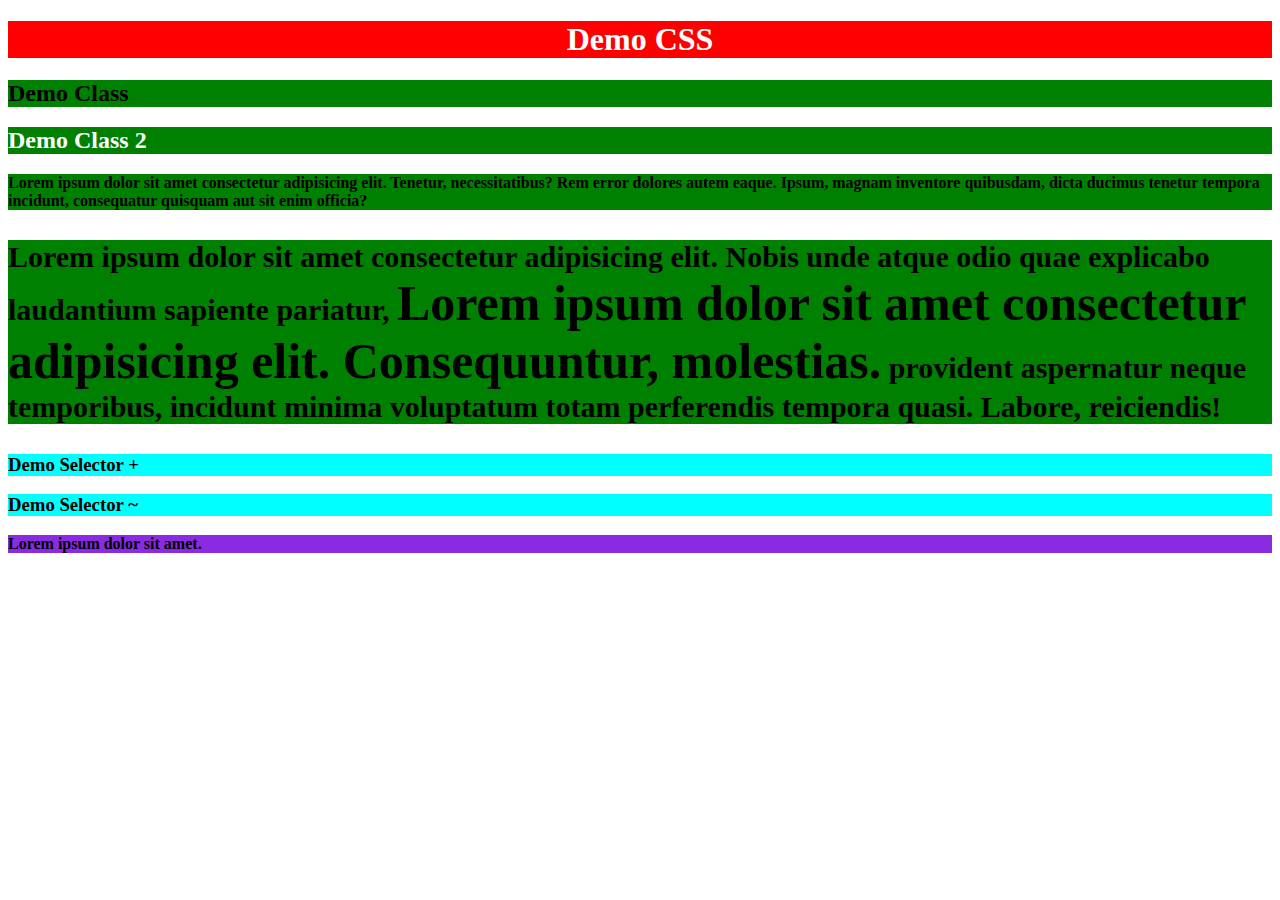
<file: Buoi_2/DemoCSS/demo.html>
<!DOCTYPE html>
<html lang="en"> 
<head>
    <meta charset="UTF-8">
    <meta http-equiv="X-UA-Compatible" content="IE=edge">
    <meta name="viewport" content="width=device-width, initial-scale=1.0">
    <title>Document</title>

    <!-- Code của External CSS để thêm thuộc tính bên ngoài file -->
    <link rel="stylesheet" href="./CSS/demo.css">  <!--tại Href = truyền đường dẫn tương đối của file CSS, Dùng đường dẫn external sẽ dễ dàng quản lý hơn -->

    <!-- Code của Internal được đặt ở vị trí thẻ Head -->
    <!--internal CSS thêm các thuộc tính của thẻ H1 -->
    <style>
        h1{
            color: white;
          
        }

    </style>

</head>
<body>
    <!-- inline CSS-->
    <h1 style="background-color: red;" >Demo CSS</h1>
    <h2 class="heading2" >Demo Class</h2>
    <h2 class="heading2" id="title2" >Demo Class 2</h2>
    <p>Lorem ipsum dolor sit amet consectetur adipisicing elit. Tenetur, necessitatibus? Rem error dolores autem eaque. Ipsum, magnam inventore quibusdam, dicta ducimus tenetur tempora incidunt, consequatur quisquam aut sit enim officia?
    </p>

    <div class="section1" >
        <p>
            Lorem ipsum dolor sit amet consectetur adipisicing elit. Nobis unde atque odio quae explicabo laudantium sapiente pariatur, 
            <span>Lorem ipsum dolor sit amet consectetur adipisicing elit. Consequuntur, molestias.</span> provident aspernatur neque temporibus, incidunt minima voluptatum totam perferendis tempora quasi. Labore, reiciendis!
        </p>
    </div>
    <h3>Demo Selector +</h3>
    <h3>Demo Selector ~</h3>

    <p class="section1">Lorem ipsum dolor sit amet.</p>

</body>
</html>
</file>
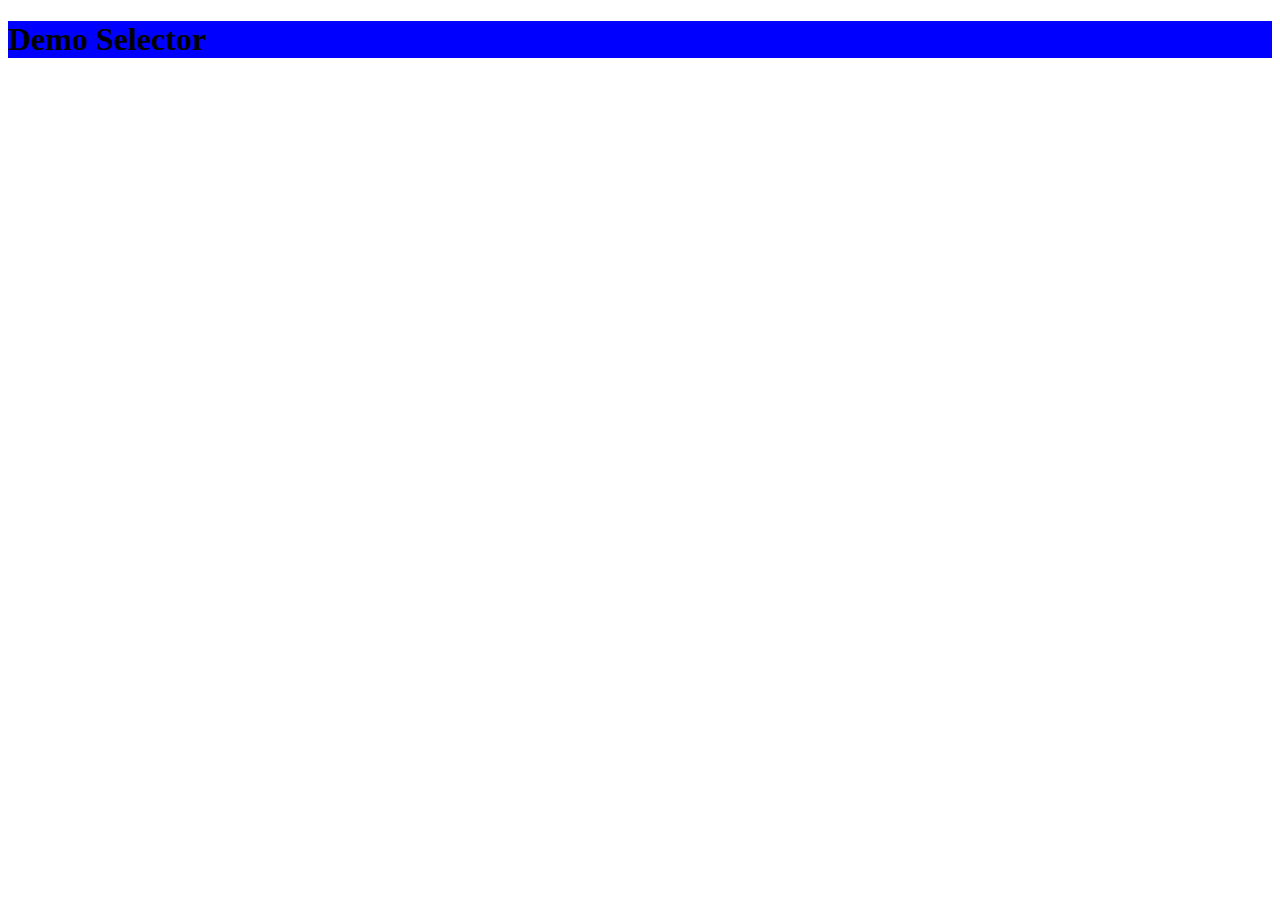
<file: Buoi_2/DemoCSS/demothutuuutien.html>
<!DOCTYPE html>
<head>
    <meta http-equiv="Content-Type" content="text/html;charset=UTF-8">
    <meta name="description" content="demo thứ tự ưu tiên">
    <title>Thu tu uu tien</title>
    <!-- thêm link css bằng link external -->
<link rel="stylesheet" href="./CSS/demothutuuutien.css">  
<!-- 
<style>
    h1{
        font-size: 30px;
    }
</style> 
 -->
</head>

<body>
    <!-- inline CSS -->
    <!-- <h1 >Demo CSS Thu tu uu tiên</h1> -->
<div class="section1 ">
    <h1 class="heading1" id="title1" >Demo Selector</h1>
</div>



</body>
</file>
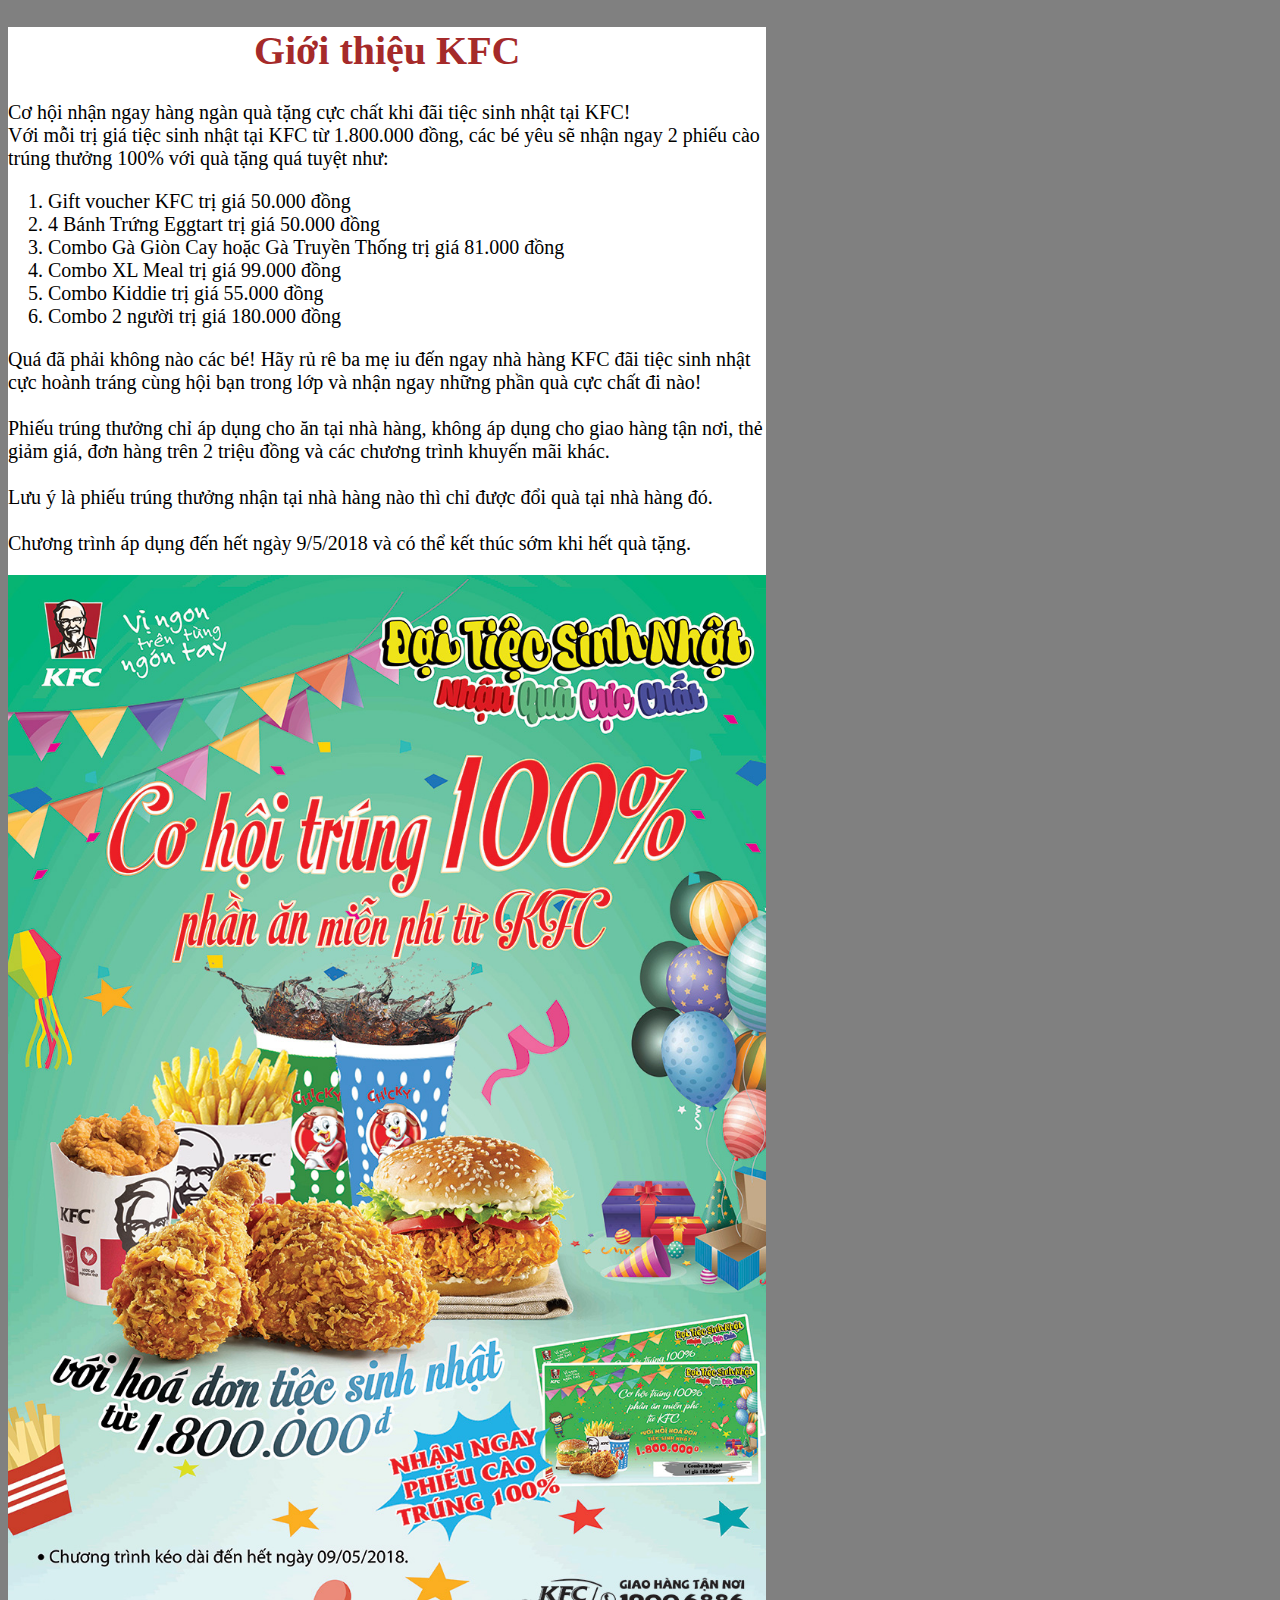
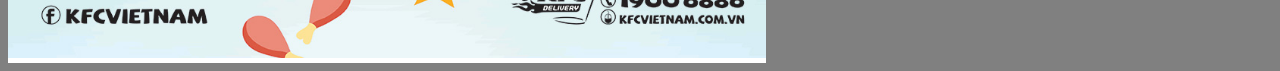
<file: baitap/WEB_KFC/CODE_WEB_KFC/Tintuc.html>
<!DOCTYPE html>
<head>
    <meta http-equiv="Content-Type" content="text/html;charset=UTF-8">
    <meta name="description" content="Tin tuc ve KFC">
    <title>Gioi thiệu KFC</title>
</head>
<body style="background-color: grey;">
    <div style="background-color: white; font-size: 20px; width: 60%;" >
    <h1 style="text-align:center; font-size: 40px; color: brown;">Giới thiệu KFC</h1>

<p>
    Cơ hội nhận ngay hàng ngàn quà tặng cực chất khi đãi tiệc sinh nhật tại KFC!
    <br>
    Với mỗi trị giá tiệc sinh nhật tại KFC từ 1.800.000 đồng, các bé yêu sẽ nhận ngay 2 phiếu cào trúng thưởng 100% với quà tặng quá tuyệt như: <br>
    <ol>
        <li>Gift voucher KFC trị giá 50.000 đồng</li>
        <li>4 Bánh Trứng Eggtart trị giá 50.000 đồng</li>
        <li>Combo Gà Giòn Cay hoặc Gà Truyền Thống trị giá 81.000 đồng</li>
        <li>Combo XL Meal trị giá 99.000 đồng</li>
        <li>Combo Kiddie trị giá 55.000 đồng</li>
        <li>Combo 2 người trị giá 180.000 đồng</li>
    </ol>
    Quá đã phải không nào các bé! Hãy rủ rê ba mẹ iu đến ngay nhà hàng KFC đãi tiệc sinh nhật cực hoành tráng cùng hội bạn trong lớp và nhận ngay những phần quà cực chất đi nào! <br>
    <br>
    Phiếu trúng thưởng chỉ áp dụng cho ăn tại nhà hàng, không áp dụng cho giao hàng tận nơi, thẻ giảm giá, đơn hàng trên 2 triệu đồng và các chương trình khuyến mãi khác. <br>
    <br>
    Lưu ý là phiếu trúng thưởng nhận tại nhà hàng nào thì chỉ được đổi quà tại nhà hàng đó. <br>
    <br>
    Chương trình áp dụng đến hết ngày 9/5/2018 và có thể kết thúc sớm khi hết quà tặng. <br>

</p>
    <img src="../MIG_KFC/poster.jpg" alt="" style="width: 100%;">
</div>
</body>
</file>
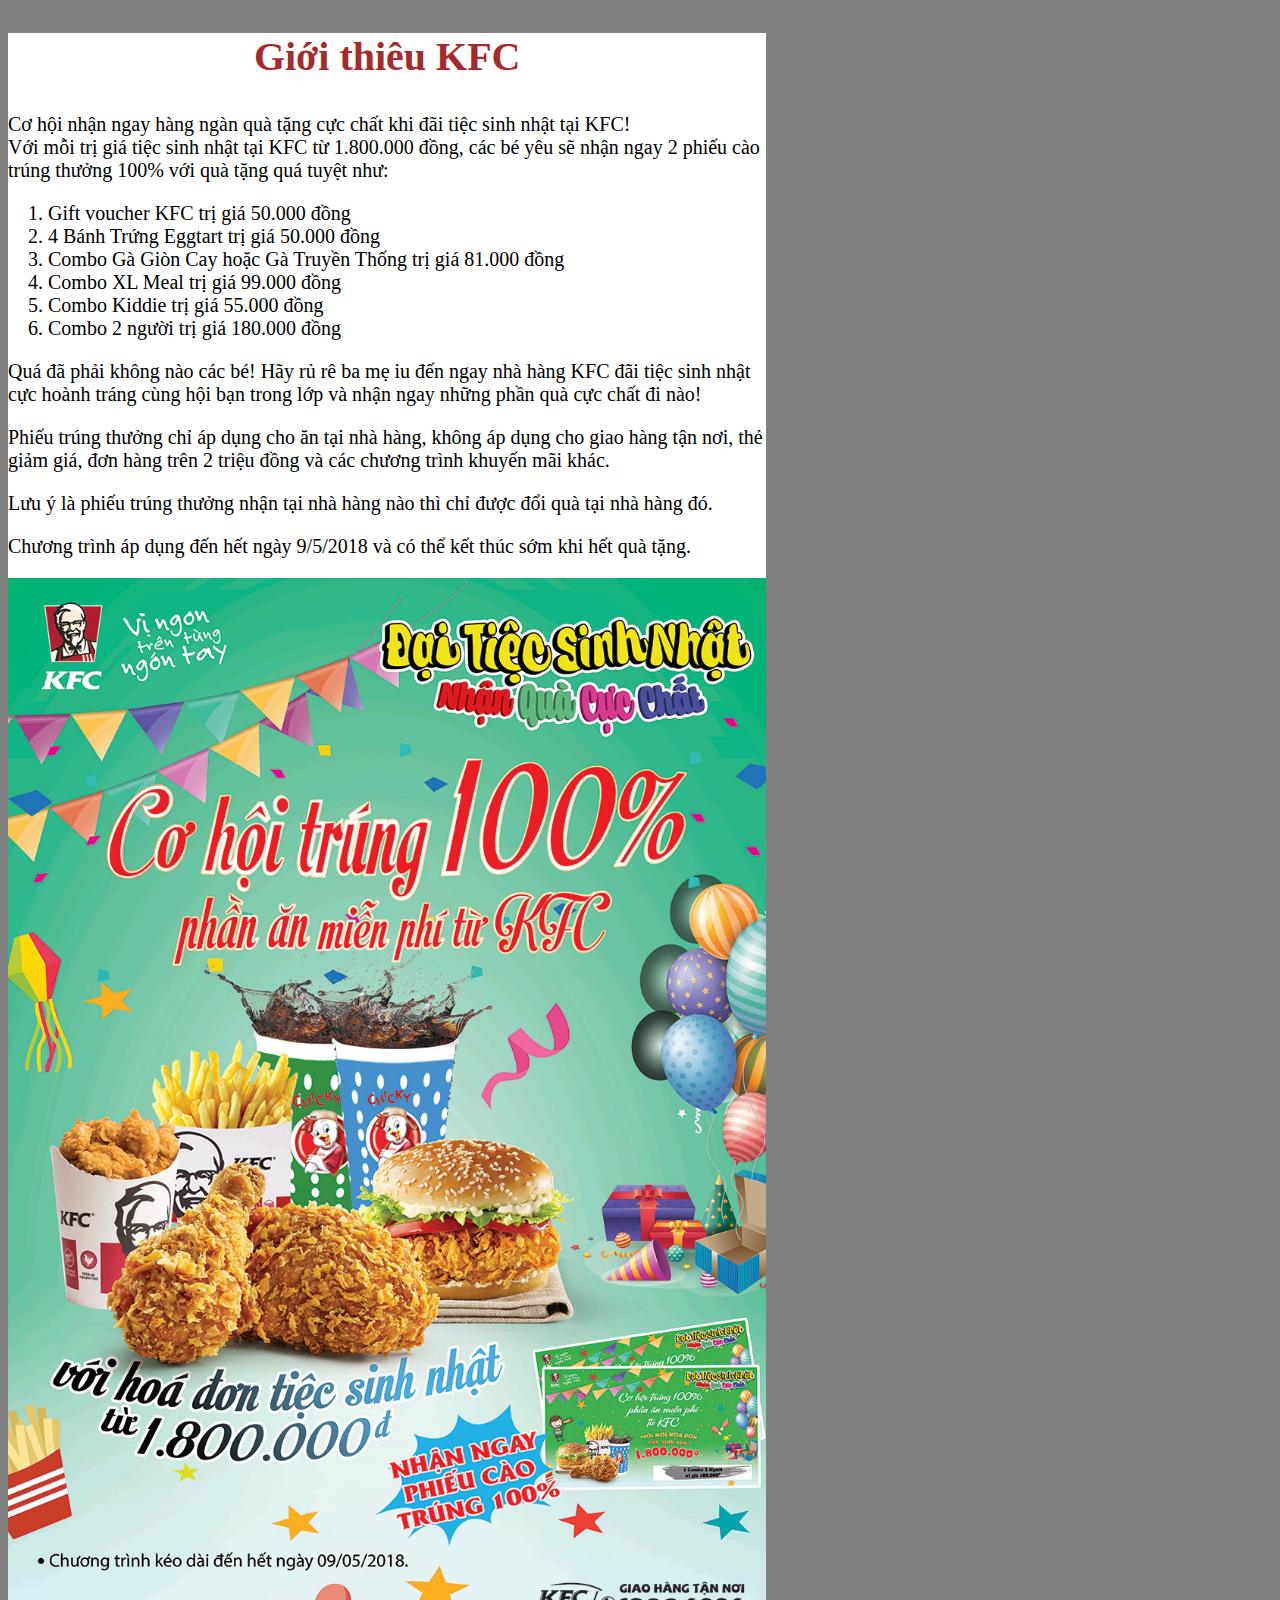
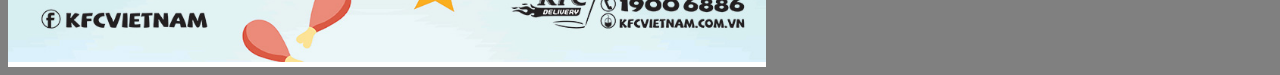
<file: Buoi_1/KFC/bai-tap/news/news.html>
<!DOCTYPE html>
<html lang="en">
<head>
	<meta charset="UTF-8">
	<title>Document</title>
</head>
<body style="background-color:grey">
	<div style="background-color:white;font-size:20px; width:60%">
		<h2 style="text-align: center;font-size:40px;color:brown">Giới thiêu KFC</h2>
		<p>
			Cơ hội nhận ngay hàng ngàn quà tặng cực chất khi đãi tiệc sinh nhật tại KFC!<br>
			Với mỗi trị giá tiệc sinh nhật tại KFC từ 1.800.000 đồng, các bé yêu sẽ nhận ngay 2 phiếu cào trúng thưởng 100% với quà tặng quá tuyệt như:
		</p>
		<ol>
			<li>Gift voucher KFC trị giá 50.000 đồng</li>
			<li>4 Bánh Trứng Eggtart trị giá 50.000 đồng</li>
			<li>Combo Gà Giòn Cay hoặc Gà Truyền Thống trị giá 81.000 đồng</li>
			<li>Combo XL Meal trị giá 99.000 đồng</li>
			<li>Combo Kiddie trị giá 55.000 đồng</li>
			<li>Combo 2 người trị giá 180.000 đồng</li>
		</ol>
		<p>
			Quá đã phải không nào các bé! Hãy rủ rê ba mẹ iu đến ngay nhà hàng KFC đãi tiệc sinh nhật cực hoành tráng cùng hội bạn trong lớp và nhận ngay những phần quà cực chất đi nào!
		</p>
		<p>
			Phiếu trúng thưởng chỉ áp dụng cho ăn tại nhà hàng, không áp dụng cho giao hàng tận nơi, thẻ giảm giá, đơn hàng trên 2 triệu đồng và các chương trình khuyến mãi khác.
		</p>
			Lưu ý là phiếu trúng thưởng nhận tại nhà hàng nào thì chỉ được đổi quà tại nhà hàng đó.
		<p>	
			Chương trình áp dụng đến hết ngày 9/5/2018 và có thể kết thúc sớm khi hết quà tặng.
		</p>
		<img src="../img/poster.jpg" width="100%">
	</div>
</body>
</html>
</file>
<file: Buoi_2/CyberAnipat-codemau/CyberAnipat-main/css/style.css>
* {
    margin: 0;
    padding: 0;
    box-sizing: border-box;
}

html,
body {
    background-color: #fff;
    font-size: 16px;
}

a {
    text-decoration: none;
    color: #102955;
}

ul {
    list-style: none;
}

.clear {
    clear: both;
}

.container {
    max-width: 1140px;
    margin: auto;
}

.btn {
    padding: 17px 50px;
    background-color: #ffffff;
    color: #ff3500;
    border: 1px solid transparent;
    border-radius: 30px;
    cursor: pointer;
    font-weight: 500;
    font-size: 16px;
}

.btn:hover{
    background-color: #ff3500;
    color: white;
}

.btn--type2 {
    background-color: #ff3500;
    color: white;
}
.btn--type2:hover{
    background-color: white;
    color: #ff3500;
    border-color: #ff3500;
}
.title h2 {
    font-size: 50px;
    font-weight: 700;
    line-height: 60px;
    color: #191d34;
}

.title p {
    font-size: 16px;
    line-height: 30px;
    color: #909092;
    font-weight: 400;
}

/* Header */
.header a:hover{
    color: #eb592d;
}

.header__top {
    background-color: black;
    padding: 15px 0;
}
.header__top a {
    color: white;
}
.header__contact {
    float: left;
    color: white;
}
.header__social {
    float: right;
}

.header__contact a {
    margin-right: 50px;
}

.header__social a {
    margin-left: 30px;
    font-size: 18px;
}
.header__main {
    padding: 30px 0;
}

.header__main li {
    display: inline;
    margin-left: 40px;
}

.header__main > a {
    float: left;
}

.header__main ul {
    float: right;
    line-height: 40px;
}
.header__main li a {
    font-size: 15px;
    text-transform: capitalize;
    font-weight: 700;
}

.header__main li a:hover {
    color: #eb592d;
}

/* CAROUSEL */

.carousel {
    height: 600px;
    background-image: url(../img/banner.png);
    background-size: 100%;

    background-position: center bottom;
}

.carousel__left,
.carousel__right {
    float: left;
}

.carousel__left {
    width: 30%;
    padding-top: 10%;
}
.carousel .container {
    position: relative;
}
.carousel__right {
    width: 70%;

    height: 100%;
    position: absolute;
    bottom: -45px;
    right: 0;
}
.carousel__right img {
    width: 100%;
}

.carousel h1 {
    color: #fff;

    font-size: 78px;
    font-weight: 200;
    margin-bottom: 4px;
    line-height: 85px;
}

.carousel h1 span {
    font-weight: 800;
}

.carousel p {
    font-size: 16px;
    font-weight: 400;
    color: #fff;
    line-height: 32px;
    margin: 12px 0 50px;
}

/* SERVICE */
.services {
    padding: 241px 0 106px;
    text-align: center;
}

.services__content {
    margin-top: 90px;
}
.services__item {
    width: calc(100% / 3);
    float: left;
}

.services__img {
    background-image: url(../img/service_icon_bg_1.png);
    height: 140px;
    width: 160px;
    background-repeat: no-repeat;
    background-size: 100% 100%;
    margin: auto;
    padding: 35px 0;
}

.services__item {
    margin-bottom: 30px;
    padding: 10px;
}
.services__bg {
    padding: 70px 25px 65px 25px;
    border: 1px solid #ffc5c2;
    border-radius: 10px;
}
.services__item h3 {
    font-size: 25px;
    font-weight: 600;
    margin-top: 43px;
    margin-bottom: 22px;
}

.services__item p {
    font-size: 18px;
    font-weight: 400;
    line-height: 30px;
    color: #909092;
}

/* PETCARE */

.petCare {
    padding-top: 73px;
    padding-bottom: 24px;
}

.petCare__left,
.petCare__right {
    float: left;
}

.petCare__left {
    width: 40%;
}

.petCare__left img {
    width: 100%;
}

.petCare__right {
    width: 60%;
    padding: 100px 70px 130px 150px;
}

.petCare__right h2 {
    font-weight: 200;
}
.petCare__right span {
    font-weight: 800;
}

.petCare__right p {
    color: #66666f;
    line-height: 28px;
    font-size: 18px;
    margin-bottom: 54px;
    margin-top: 30px;
}

/* HELP */
.help {
    padding-bottom: 90px;
    padding-top: 125px;
}
.help__left,
.help__right,
.help__col1,
.help__col2 {
    float: left;
    width: 50%;
}
.help__left{
    padding: 100px 30px;
}
.help__item {
    border-radius: 14px;
    background: #fff;
    padding: 40px 40px 33px 40px;
    border: 1px solid rgb(0, 0, 2, 0.08);
}

.title h2 {
    font-weight: 300;
}
.title span {
    font-weight: 800;
}

.help__left p {
    color: #66666f;
    line-height: 28px;
    margin-bottom: 54px;
    margin-top: 30px;
}

.help__col1,
.help__col2 {
    padding: 0 15px;
    text-align: center;
}

.help__item h3 {
    font-size: 60px;
    font-weight: 700;

    color: #383737;
    margin-bottom: 2px;
    margin-top: 22px;
    line-height: 1;
}

.help__item p{
    font-size: 20px;
    color: gray;
    font-weight: 400;

    display: block;
    margin-bottom: 0;
}

.help__col2 .help__item{
    margin-bottom: 40px;
}

.help__col1{
    padding: 150px 15px;
}


/* TEAM */
.team{
    padding-bottom: 200px;
    padding-top: 125px;
    text-align: center;
}

.team .title{
    width: 50%;
    margin: auto;
    margin-bottom: 90px;
}

.team__item{
    float: left;
    width: calc(100%/3);
    padding: 0 15px;
    position: relative;
}

.team__item img{
    width: 100%;
}

.team__item .team__title{
   
   width: 100%;
   
    position: absolute;
    bottom:-20px;
    left: 0;

}
.team__titleMain{
    width: 50%;
    margin: auto;
    padding: 16px 40px;
    background-color: #fff;
    border: 1px solid rgba(0, 0, 2,0.08);
    border-radius: 5px;
}
.team__title h3{
    font-weight: 700;
    color: #222;
    font-size: 18px;
}

.team__item p{
    font-size: 14px;
    color: #7a7b7c;
    font-weight: 400;

}

/* CONTACT */

.contact{
    background-image: url(../img/contact_bg.png);
    background-position: center;
    padding-top: 170px;
    padding-bottom: 160px;
    background-size: 100%;
    background-repeat: no-repeat;
    text-align: center;
}
.contact__content{
    width: 50%;
    margin: auto;
}
.contact h2{
    font-size: 50px;
    font-weight: 700;
    line-height: 60px;
    color: white;
}

.contact p{
    font-size: 25px;
    color: #fff;
    line-height: 40px;
    margin-top: 35px;
    margin-bottom: 50px;
}
.conatct__info{
    font-size: 18px;
    color: white;
}

.conatct__info span{
    margin: 0 10px;
}
.conatct__info a{
    font-weight: 600;
    color: #fff;
    margin-left: 10px;
}


/* FOOTER */

.footer{
   
    background-position: center;
    background-repeat: no-repeat;
    background-size: cover;
    background: #f8f8f8;
}
.footer a:hover{
    color: #eb592d;
}
.footer__top{
    padding-top: 130px;
    padding-bottom: 110px;
}
.footer__item{
    float: left;
    width: 25%;
}
.footer__item h2{
    font-size: 25px;
    font-weight: 500;
    color: #2e2e2e;
    text-transform: capitalize;
    margin-bottom: 36px;
}

.footer__item li{
    font-size: 16px;
    font-weight: 400;
    line-height: 40px;
    
}
.footer__item li a{
    color: #7a7a7a;
}

.footer__item p{
    font-size: 16px;
    font-weight: 400;
    color: #7a7a7a;
    margin-top: 35px;
}
.footer__social{
    margin-top: 26px;
}
.footer__social a{
    color: #7a7a7a;
    font-size: 16px;
    margin-right: 20px;

}

.footer__bottom{
    padding-bottom: 32px;
    border-top: 1px solid #e0e0e0;
    padding-top: 30px;
}

.footer__bottom p{
    font-size: 18px;
    color: #888;
}
</file>
<file: Buoi_2/InteriorDesign/phantichbocuc/CSS/index.css>
/* GLOBAL */
*{
    box-sizing: border-box; 
    /* thuộc tính này giúp cho 4 sản phẩm không bị rớt hàng, tự phân chia bố cục*/
}

html,body{
    font-family: 'Times New Roman', Times, serif;
}

.clear{
    clear: both; /*dùng để xóa hiệu ứng của float, cả trái phải nên là dùng both*/
} 

/* HEADER */
/* quan hệ cha con với thẻ div, nên cách ra dấu cách*/
.header img{
    width: 250px;
}

.header ul{
    list-style: none;
    background-color: black;
    /* PADDING: là khoảng cách giữa nội dung và viền của thẻ đó (kiểm tra trong inspect) */
    padding: 15px 0 ; /*giữ nguyên khoảng cách giữa chữ và thẻ dù có thay đổi font-size), hiện tại đang set cho top & bottom = 15px, right & left = 0 */
    margin: 5px 0 10px ; /* top = 5px; right & left = 0; bottom = 5px */
}

.header a{
    text-decoration: none;
    color: white;
    font-size: 18px;
}

/* Đầu tiên chúng ta nên kiểm tra tính chất của thẻ trước, xác định loại thẻ đó là block hay inline */
/* Nếu vào inspect trong trình duyệt nhấn vào code của thẻ, nếu thẻ đó chiếm một hàng ngang thì đó là thẻ block, nếu thẻ đó chỉ chiếm vị trí vừa đủ thì thẻ đó là thẻ inline */
.header ul li{
    display: inline; /* display = hiển thị */
/* MARGIN: là khoảng cách từ thẻ này đến thẻ kia */

/* top, bottom, right, left (khoảng cách 4 mặt của chữ) */
    margin: 20px; /*margin: lề*/
/* top, bottom = 10px; right, left = 20px */
    margin: 10px 20px;
/* Chỉ set cho bên trái */
    margin-left: 20px ;  
/* top = 10px; right & left = 15px; bottom = 20px;*/
    margin: 10px 15px 20px;
/* top = 5px; right = 10; bottom = 15px; left = 20px (tính theo chiều kim đồng hồ) */
    margin: 5px 10px 15px 20px;
}

/* CAROUSEL */
.carousel{
    height:  550px ;
    background-image: url(../image/slider_1.jpg);
    background-repeat: no-repeat;
    background-size: cover;
    background-position: center;
}

/* PRODUCTS */
.products{
    margin-bottom: 70px;
}

.products__item{
    float: left; /*dàn trái-những hình ảnh và nội dung sẽ tự động dàn sang trái */
    width: 25%;
    padding: 0 10px; 
    /* box-sizing chỉ áp dụng được cho padding mà thôi */
}

.products__item img{
    width: 100%;
}

.products h2{
    text-align: center;
    font-size: 30px;
}

.products__item h3{
    font-size: 25px;
    font-weight: bolder;
}

.products__item p{
    font-size: 17px;
}

.products__item button{
    background-color: red;
    border: 1px solid red;
    color: white;
    padding: 5px 10px;
    border-radius: 3px;
    margin-top: 15px;
}

/* .products {
    margin-bottom:70px ;
} */
</file>
<file: Buoi_2/DemoCSS/CSS/demo.css>
/* h1 : selector
text-align : property
center :value*/

/*tag name */
h1{
    text-align: center;
}

/* class name */
/* trong trường hợp heading 2 và thẻ p có cùng background màu xanh lá */
/* chúng ta có thể gộp lại chung như thế này để tiết kiệm dòng thêm "," */
.heading2,p{
    background-color: green;
}

/* id */
/*không được đạt trùng tên id, không khoảng trắng, có dấu # ở đầu */
#title2{
    color: white;
}
/* 
 p{
    background-color: green;
} 
*/

/* chỉ có thẻ p con trong section1 này mới có font size = 30px */
.section1 p{
font-size: 30px;
}

.section1 > p{ /*áp dụng cho thẻ con gần nhất trực tiếp của section1*/
    /*nội dung html*/
}

.section1 span{
    font-size: 50px;
}



/* dấu * để áp dụng cho tất cả các thẻ html */
*{
    font-weight: bolder;   /* độ đậm của chữ */
}

 /* dấu + chỉ lấy thêm 1 thẻ gần nhất vs div */
 /*
div + h3 { 
    background-color: red;
}*/

/* muốn tô đỏ tất cả các thẻ h3 phía dưới div thì dùng dấu ~ */

div ~ h3 {
    background-color: aqua;
}
/* Nếu gọi tên class là section1 thì vô tình có những thẻ có tên class="section 1" sẽ bị ảnh hưởng. nếu muốn thẻ có class="section1" có style khác đi thì dùng abc[]*/
p[class="section1"]{
    background-color: blueviolet;
}
</file>
<file: Buoi_2/DemoCSS/CSS/demothutuuutien.css>
/* tag: 1 */
h1{
    background-color: red;
}

/* id:100 
#title1{
    background-color: green;
}*/

/*Class: 10 */
.heading1{
    background-color: yellow;
}

/* điểm ưu tiên 10 + 100 = 110 => điểm ưu tiên cao hơn */
.section1 #title1{
    background-color: blue;
}

/* code id nằm ở dưới sẽ được ưu tiên hơn code id nằm ở trên */
#title1{
    background-color:aqua;
}

/* điểm ưu tiên 10 + 100 = 110 => điểm ưu tiên cao hơn */
.section1 #title1{
    background-color: blue;
}
</file>
